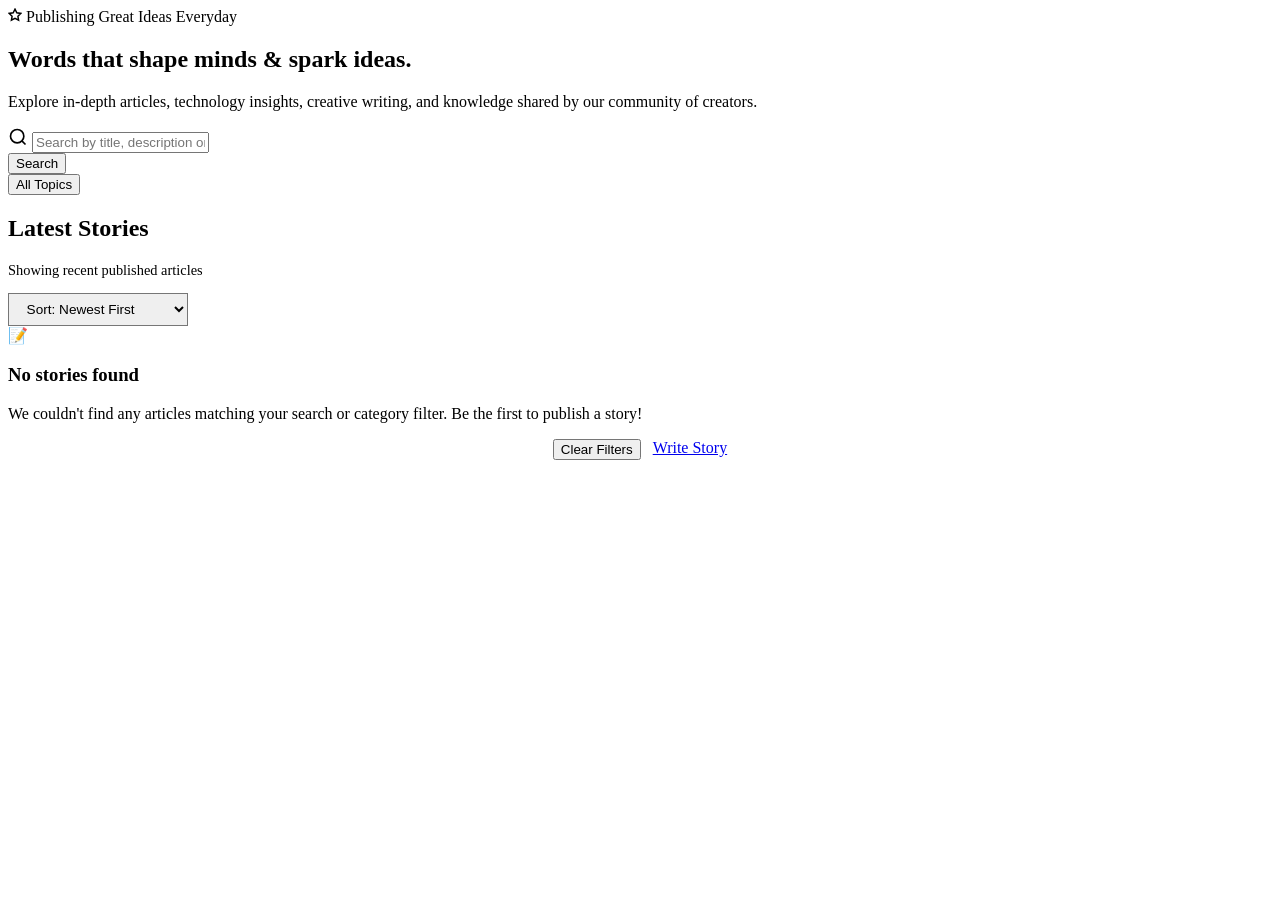
<file: src/main/resources/templates/index.html>
<!DOCTYPE html>
<html xmlns:th="http://www.thymeleaf.org" lang="en">
<head>
    <th:block th:replace="~{fragments/head :: head('Discover Stories & Insights')}"></th:block>
</head>
<body>

<!-- Navigation Bar -->
<div th:replace="~{fragments/navbar :: navbar}"></div>

<main>
    <!-- Hero Section -->
    <section class="hero-section">
        <div class="container">
            <div class="hero-tagline">
                <svg width="14" height="14" viewBox="0 0 24 24" fill="none" stroke="currentColor" stroke-width="2.5"><polygon points="12 2 15.09 8.26 22 9.27 17 14.14 18.18 21.02 12 17.77 5.82 21.02 7 14.14 2 9.27 8.91 8.26 12 2"></polygon></svg>
                Publishing Great Ideas Everyday
            </div>
            <h1 class="hero-title">Words that shape minds & spark ideas.</h1>
            <p class="hero-subtitle">
                Explore in-depth articles, technology insights, creative writing, and knowledge shared by our community of creators.
            </p>

            <!-- Search & Filter Controls -->
            <div class="search-filter-box">
                <div class="search-input-group">
                    <svg class="search-icon" width="20" height="20" viewBox="0 0 24 24" fill="none" stroke="currentColor" stroke-width="2"><circle cx="11" cy="11" r="8"></circle><line x1="21" y1="21" x2="16.65" y2="16.65"></line></svg>
                    <input type="text" id="searchInput" class="search-input" placeholder="Search by title, description or keyword..." oninput="handleSearch()">
                </div>
                <button class="btn btn-primary" onclick="handleSearch()">Search</button>
            </div>
        </div>
    </section>

    <!-- Main Content Feed -->
    <div class="container">
        <!-- Category Filter Pills -->
        <div class="category-filter-bar" id="categoryFilterBar">
            <button class="filter-pill active" data-category-id="all" onclick="filterByCategory('all', this)">All Topics</button>
            <!-- Categories loaded dynamically -->
        </div>

        <!-- Featured / Spotlight Story Section -->
        <div id="featuredStoryContainer" style="display: none;"></div>

        <!-- Articles Grid Header & Sort Filter -->
        <div class="section-header">
            <div>
                <h2 class="section-title" id="feedTitle">Latest Stories</h2>
                <p style="color: var(--text-muted); font-size: 0.9rem;" id="feedSubtitle">Showing recent published articles</p>
            </div>
            <div style="display: flex; gap: 0.5rem; align-items: center;">
                <select id="sortFilter" class="form-select" style="padding: 0.45rem 0.85rem; font-size: 0.85rem; border-radius: var(--radius-full);" onchange="applyFiltersAndSort()">
                    <option value="latest">Sort: Newest First</option>
                    <option value="rating">Sort: Highest Rated</option>
                    <option value="free">Filter: Free Only</option>
                    <option value="paid">Filter: Premium / Paid</option>
                </select>
            </div>
        </div>

        <!-- Loading Indicator -->
        <div id="loadingIndicator" style="text-align: center; padding: 4rem 0;">
            <div style="display: inline-block; width: 40px; height: 40px; border: 3px solid var(--border-color); border-top-color: var(--primary); border-radius: 50%; animation: spin 0.8s linear infinite;"></div>
            <p style="margin-top: 1rem; color: var(--text-muted); font-weight: 500;">Fetching stories...</p>
        </div>

        <!-- Articles Grid Container -->
        <div class="article-grid" id="articleGrid" style="display: none;">
            <!-- Rendered dynamically by Plain JS -->
        </div>

        <!-- Empty State Container -->
        <div id="emptyState" class="empty-state" style="display: none;">
            <div class="empty-state-icon">📝</div>
            <h3 class="empty-state-title">No stories found</h3>
            <p class="empty-state-text">We couldn't find any articles matching your search or category filter. Be the first to publish a story!</p>
            <div style="display: flex; justify-content: center; gap: 0.75rem;">
                <button class="btn btn-outline btn-sm" onclick="resetFilters()">Clear Filters</button>
                <a href="/create-article" class="btn btn-primary btn-sm">Write Story</a>
            </div>
        </div>

        <!-- Pagination -->
        <div class="pagination" id="paginationControls" style="display: none;">
            <!-- Dynamically rendered pagination -->
        </div>
    </div>
</main>

<!-- Footer Fragment -->
<div th:replace="~{fragments/footer :: footer}"></div>

<!-- Scripts Fragment -->
<th:block th:replace="~{fragments/scripts :: scripts}"></th:block>

<style>
@keyframes spin {
    to { transform: rotate(360deg); }
}
</style>

<script>
// ==========================================================================
// Home Feed Controller (Plain Vanilla JavaScript)
// ==========================================================================
let allArticles = [];
let filteredArticles = [];
let categoriesMap = {};
let currentCategory = 'all';
let searchQuery = '';
let currentPage = 1;
const pageSize = 9;

document.addEventListener('DOMContentLoaded', async () => {
    await loadCategories();
    await loadArticles();
});

// Load Categories
async function loadCategories() {
    try {
        const categories = await API.get('/api/v1/category/');
        const container = document.getElementById('categoryFilterBar');
        if (categories && Array.isArray(categories)) {
            categories.forEach(cat => {
                categoriesMap[cat.id] = cat.name;
                const btn = document.createElement('button');
                btn.className = 'filter-pill';
                btn.setAttribute('data-category-id', cat.id);
                btn.textContent = cat.name;
                btn.onclick = () => filterByCategory(cat.id, btn);
                container.appendChild(btn);
            });
        }
    } catch (err) {
        console.warn('Could not fetch categories:', err);
    }
}

// Load Articles
async function loadArticles() {
    const loading = document.getElementById('loadingIndicator');
    const grid = document.getElementById('articleGrid');
    loading.style.display = 'block';
    grid.style.display = 'none';

    try {
        // Fetch all articles
        const data = await API.get('/api/v1/article/get');
        allArticles = Array.isArray(data) ? data : [];
        applyFiltersAndSort();
    } catch (err) {
        console.error('Error fetching articles:', err);
        grid.style.display = 'none';
        document.getElementById('emptyState').style.display = 'block';
    } finally {
        loading.style.display = 'none';
    }
}

// Filter by Category
function filterByCategory(categoryId, element) {
    currentCategory = categoryId;
    document.querySelectorAll('.filter-pill').forEach(el => el.classList.remove('active'));
    if (element) element.classList.add('active');

    const feedTitle = document.getElementById('feedTitle');
    if (categoryId === 'all') {
        feedTitle.textContent = 'Latest Stories';
    } else {
        feedTitle.textContent = `${categoriesMap[categoryId] || 'Category'} Stories`;
    }

    currentPage = 1;
    applyFiltersAndSort();
}

// Search Filter
function handleSearch() {
    searchQuery = document.getElementById('searchInput').value.trim().toLowerCase();
    currentPage = 1;
    applyFiltersAndSort();
}

// Reset Filters
function resetFilters() {
    document.getElementById('searchInput').value = '';
    searchQuery = '';
    currentCategory = 'all';
    document.getElementById('sortFilter').value = 'latest';
    document.querySelectorAll('.filter-pill').forEach((el, idx) => {
        el.classList.toggle('active', idx === 0);
    });
    document.getElementById('feedTitle').textContent = 'Latest Stories';
    currentPage = 1;
    applyFiltersAndSort();
}

// Apply Filters, Search & Sort
function applyFiltersAndSort() {
    const sortVal = document.getElementById('sortFilter').value;

    filteredArticles = allArticles.filter(art => {
        // Status filter: show PUBLISHED or items without status
        if (art.status && art.status !== 'PUBLISHED') return false;

        // Category filter
        if (currentCategory !== 'all') {
            if (art.category && art.category.id != currentCategory && art.categoryId != currentCategory) {
                return false;
            }
        }

        // Search query filter
        if (searchQuery) {
            const titleMatch = (art.title || '').toLowerCase().includes(searchQuery);
            const descMatch = (art.shortDesc || '').toLowerCase().includes(searchQuery);
            const contentMatch = (art.content || '').toLowerCase().includes(searchQuery);
            if (!titleMatch && !descMatch && !contentMatch) return false;
        }

        // Free/Paid filter
        if (sortVal === 'free' && art.paid) return false;
        if (sortVal === 'paid' && !art.paid) return false;

        return true;
    });

    // Sorting
    if (sortVal === 'rating') {
        filteredArticles.sort((a, b) => (b.rating || 0) - (a.rating || 0));
    } else if (sortVal === 'latest') {
        filteredArticles.sort((a, b) => (b.id || 0) - (a.id || 0));
    }

    renderFeaturedStory();
    renderArticlesGrid();
    renderPagination();
}

// Render Featured Story (First story if on page 1 and no search query)
function renderFeaturedStory() {
    const container = document.getElementById('featuredStoryContainer');
    if (!container) return;

    if (currentPage === 1 && !searchQuery && currentCategory === 'all' && filteredArticles.length > 0) {
        const featured = filteredArticles[0];
        const categoryName = (featured.category && featured.category.name) || categoriesMap[featured.categoryId] || 'Article';
        const coverImg = (featured.articleImage && featured.articleImage.length > 0 && featured.articleImage[0].url)
            ? `<img src="${featured.articleImage[0].url}" alt="${UI.escapeHtml(featured.title)}">`
            : UI.getDefaultCover(categoryName, featured.title);

        container.innerHTML = `
            <div class="featured-card">
                <div class="featured-media">
                    ${coverImg}
                </div>
                <div class="featured-content">
                    <div style="display: flex; gap: 0.5rem; align-items: center;">
                        <span class="badge badge-primary">${UI.escapeHtml(categoryName)}</span>
                        ${featured.paid ? `<span class="badge badge-paid">★ Premium $${featured.price ? featured.price.toFixed(2) : '0.00'}</span>` : `<span class="badge badge-free">Free Access</span>`}
                    </div>
                    <h2 class="featured-title">
                        <a href="/article/${featured.id}">${UI.escapeHtml(featured.title || 'Untitled Story')}</a>
                    </h2>
                    <p class="featured-excerpt">${UI.escapeHtml(featured.shortDesc || (featured.content ? featured.content.substring(0, 160) + '...' : ''))}</p>
                    <div style="display: flex; align-items: center; justify-content: space-between; margin-top: auto;">
                        <div style="display: flex; align-items: center; gap: 0.75rem;">
                            <div class="avatar-circle" style="width: 38px; height: 38px;">✍</div>
                            <div>
                                <div style="font-weight: 700; font-size: 0.9rem;">InkFlow Creator</div>
                                <div style="font-size: 0.75rem; color: var(--text-muted);">${UI.calculateReadTime(featured.content)}</div>
                            </div>
                        </div>
                        <a href="/article/${featured.id}" class="btn btn-primary btn-sm">Read Story &rarr;</a>
                    </div>
                </div>
            </div>
        `;
        container.style.display = 'block';
    } else {
        container.style.display = 'none';
    }
}

// Render Articles Grid
function renderArticlesGrid() {
    const grid = document.getElementById('articleGrid');
    const emptyState = document.getElementById('emptyState');

    // If featured story is rendered on page 1, skip first story from grid
    let displayList = [...filteredArticles];
    if (currentPage === 1 && !searchQuery && currentCategory === 'all' && displayList.length > 0) {
        displayList = displayList.slice(1);
    }

    // Pagination slice
    const startIndex = (currentPage - 1) * pageSize;
    const paginatedList = displayList.slice(startIndex, startIndex + pageSize);

    if (paginatedList.length === 0 && displayList.length === 0 && (!filteredArticles.length || (currentPage === 1 && filteredArticles.length <= 1 && currentCategory !== 'all'))) {
        grid.style.display = 'none';
        emptyState.style.display = 'block';
        return;
    }

    emptyState.style.display = 'none';
    grid.style.display = 'grid';

    grid.innerHTML = paginatedList.map(art => {
        const categoryName = (art.category && art.category.name) || categoriesMap[art.categoryId] || 'Story';
        const coverImg = (art.articleImage && art.articleImage.length > 0 && art.articleImage[0].url)
            ? `<img src="${art.articleImage[0].url}" alt="${UI.escapeHtml(art.title)}" onerror="this.parentElement.innerHTML = UI.getDefaultCover('${categoryName}', '${UI.escapeHtml(art.title)}');">`
            : UI.getDefaultCover(categoryName, art.title);

        const priceBadge = art.paid
            ? `<span class="badge badge-paid card-price-tag">$${art.price ? art.price.toFixed(2) : '0.00'}</span>`
            : `<span class="badge badge-free card-price-tag">FREE</span>`;

        return `
            <article class="article-card">
                <div class="card-media">
                    <div class="card-badges">
                        <span class="badge badge-primary">${UI.escapeHtml(categoryName)}</span>
                    </div>
                    ${priceBadge}
                    ${coverImg}
                </div>
                <div class="card-body">
                    <div class="card-meta">
                        <span>${UI.calculateReadTime(art.content)}</span>
                        <span>•</span>
                        <span>${UI.renderRatingStars(art.rating)}</span>
                    </div>
                    <h3 class="card-title">
                        <a href="/article/${art.id}">${UI.escapeHtml(art.title || 'Untitled Article')}</a>
                    </h3>
                    <p class="card-excerpt">
                        ${UI.escapeHtml(art.shortDesc || (art.content ? art.content.substring(0, 120) + '...' : 'No preview available.'))}
                    </p>
                    <div class="card-footer">
                        <div class="card-author">
                            <div class="avatar-circle" style="width: 26px; height: 26px; font-size: 0.75rem;">✍</div>
                            <span>Author #${art.userId || '1'}</span>
                        </div>
                        <a href="/article/${art.id}" class="btn btn-outline btn-sm" style="padding: 0.3rem 0.65rem;">Read &rarr;</a>
                    </div>
                </div>
            </article>
        `;
    }).join('');
}

// Render Pagination
function renderPagination() {
    const container = document.getElementById('paginationControls');
    let totalItems = filteredArticles.length;
    if (currentPage === 1 && !searchQuery && currentCategory === 'all' && totalItems > 0) {
        totalItems -= 1;
    }

    const totalPages = Math.ceil(totalItems / pageSize);
    if (totalPages <= 1) {
        container.style.display = 'none';
        return;
    }

    container.style.display = 'flex';
    let html = `
        <button class="page-btn" onclick="changePage(${currentPage - 1})" ${currentPage === 1 ? 'disabled' : ''}>&larr; Prev</button>
    `;

    for (let i = 1; i <= totalPages; i++) {
        html += `<button class="page-btn ${i === currentPage ? 'active' : ''}" onclick="changePage(${i})">${i}</button>`;
    }

    html += `
        <button class="page-btn" onclick="changePage(${currentPage + 1})" ${currentPage === totalPages ? 'disabled' : ''}>Next &rarr;</button>
    `;

    container.innerHTML = html;
}

function changePage(page) {
    currentPage = page;
    renderArticlesGrid();
    renderPagination();
    window.scrollTo({ top: 400, behavior: 'smooth' });
}
</script>

</body>
</html>
</file>
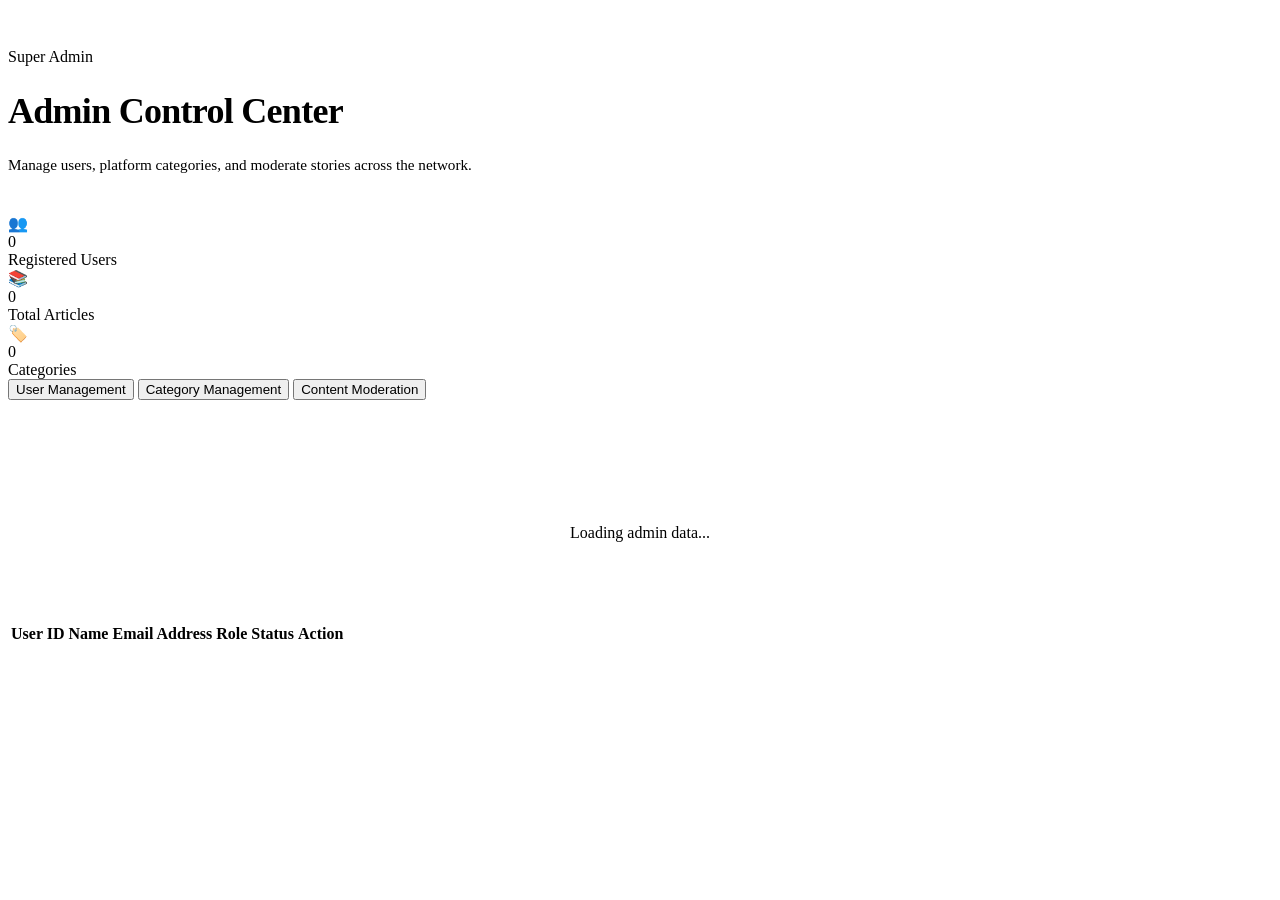
<file: src/main/resources/templates/admin.html>
<!DOCTYPE html>
<html xmlns:th="http://www.thymeleaf.org" lang="en">
<head>
    <th:block th:replace="~{fragments/head :: head('Admin Control Panel')}"></th:block>
</head>
<body>

<!-- Navigation Bar -->
<div th:replace="~{fragments/navbar :: navbar}"></div>

<main>
    <div class="container" style="margin-top: 3rem;">
        <!-- Header -->
        <div style="margin-bottom: 2.5rem;">
            <div style="display: flex; align-items: center; gap: 0.5rem; margin-bottom: 0.5rem;">
                <span class="badge badge-paid">Super Admin</span>
            </div>
            <h1 style="font-size: 2.25rem; font-weight: 800; letter-spacing: -0.02em;">Admin Control Center</h1>
            <p style="color: var(--text-muted); font-size: 0.95rem;">Manage users, platform categories, and moderate stories across the network.</p>
        </div>

        <!-- Metric Cards -->
        <div class="stats-grid">
            <div class="stat-card">
                <div class="stat-icon indigo">👥</div>
                <div>
                    <div class="stat-value" id="adminUsersCount">0</div>
                    <div class="stat-label">Registered Users</div>
                </div>
            </div>
            <div class="stat-card">
                <div class="stat-icon emerald">📚</div>
                <div>
                    <div class="stat-value" id="adminArticlesCount">0</div>
                    <div class="stat-label">Total Articles</div>
                </div>
            </div>
            <div class="stat-card">
                <div class="stat-icon amber">🏷️</div>
                <div>
                    <div class="stat-value" id="adminCategoriesCount">0</div>
                    <div class="stat-label">Categories</div>
                </div>
            </div>
        </div>

        <!-- Tabs -->
        <div class="tabs-nav">
            <button class="tab-btn active" onclick="switchAdminTab('users', this)">User Management</button>
            <button class="tab-btn" onclick="switchAdminTab('categories', this)">Category Management</button>
            <button class="tab-btn" onclick="switchAdminTab('articles', this)">Content Moderation</button>
        </div>

        <!-- Loading -->
        <div id="adminLoading" style="text-align: center; padding: 4rem 0;">
            <div style="display: inline-block; width: 40px; height: 40px; border: 3px solid var(--border-color); border-top-color: var(--primary); border-radius: 50%; animation: spin 0.8s linear infinite;"></div>
            <p style="margin-top: 1rem; color: var(--text-muted); font-weight: 500;">Loading admin data...</p>
        </div>

        <!-- 1. USERS TAB -->
        <div id="tabUsers" class="admin-tab-content">
            <div class="table-responsive">
                <table class="data-table">
                    <thead>
                        <tr>
                            <th>User ID</th>
                            <th>Name</th>
                            <th>Email Address</th>
                            <th>Role</th>
                            <th>Status</th>
                            <th style="text-align: right;">Action</th>
                        </tr>
                    </thead>
                    <tbody id="usersTableBody"></tbody>
                </table>
            </div>
        </div>

        <!-- 2. CATEGORIES TAB -->
        <div id="tabCategories" class="admin-tab-content" style="display: none;">
            <div style="display: flex; justify-content: space-between; align-items: center; margin-bottom: 1.5rem; background: var(--bg-card); border: 1px solid var(--border-color); padding: 1.25rem; border-radius: var(--radius-md);">
                <div style="display: flex; gap: 0.75rem; flex: 1; max-width: 500px;">
                    <input type="text" id="adminNewCatInput" class="form-input" placeholder="New category name (e.g. Cybersecurity)...">
                    <button class="btn btn-primary btn-sm" onclick="adminCreateCategory()">Create</button>
                </div>
            </div>

            <div class="table-responsive">
                <table class="data-table">
                    <thead>
                        <tr>
                            <th>Category ID</th>
                            <th>Category Name</th>
                            <th style="text-align: right;">Actions</th>
                        </tr>
                    </thead>
                    <tbody id="categoriesTableBody"></tbody>
                </table>
            </div>
        </div>

        <!-- 3. ARTICLES MODERATION TAB -->
        <div id="tabArticles" class="admin-tab-content" style="display: none;">
            <div class="table-responsive">
                <table class="data-table">
                    <thead>
                        <tr>
                            <th>ID</th>
                            <th>Title & Excerpt</th>
                            <th>Author ID</th>
                            <th>Status</th>
                            <th>Access</th>
                            <th style="text-align: right;">Actions</th>
                        </tr>
                    </thead>
                    <tbody id="articlesTableBody"></tbody>
                </table>
            </div>
        </div>
    </div>
</main>

<!-- Footer Fragment -->
<div th:replace="~{fragments/footer :: footer}"></div>

<!-- Scripts Fragment -->
<th:block th:replace="~{fragments/scripts :: scripts}"></th:block>

<style>
@keyframes spin {
    to { transform: rotate(360deg); }
}
</style>

<script>
// ==========================================================================
// Admin Panel Controller (Plain Vanilla JavaScript)
// ==========================================================================
let adminUsers = [];
let adminCats = [];
let adminStories = [];

document.addEventListener('DOMContentLoaded', async () => {
    if (!Auth.requireAdmin()) return;
    await loadAllAdminData();
});

async function loadAllAdminData() {
    const loading = document.getElementById('adminLoading');
    try {
        const [users, cats, stories] = await Promise.all([
            API.get('/api/v1/auth/users').catch(() => []),
            API.get('/api/v1/category/').catch(() => []),
            API.get('/api/v1/article/get').catch(() => [])
        ]);

        adminUsers = Array.isArray(users) ? users : [];
        adminCats = Array.isArray(cats) ? cats : [];
        adminStories = Array.isArray(stories) ? stories : [];

        document.getElementById('adminUsersCount').textContent = adminUsers.length;
        document.getElementById('adminCategoriesCount').textContent = adminCats.length;
        document.getElementById('adminArticlesCount').textContent = adminStories.length;

        renderUsersTable();
        renderCategoriesTable();
        renderArticlesTable();
    } catch (err) {
        console.error('Error loading admin panel:', err);
        UI.showToast('Failed to load admin metrics: ' + err.message, 'error');
    } finally {
        loading.style.display = 'none';
    }
}

function switchAdminTab(tab, element) {
    document.querySelectorAll('.tab-btn').forEach(b => b.classList.remove('active'));
    if (element) element.classList.add('active');

    document.getElementById('tabUsers').style.display = tab === 'users' ? 'block' : 'none';
    document.getElementById('tabCategories').style.display = tab === 'categories' ? 'block' : 'none';
    document.getElementById('tabArticles').style.display = tab === 'articles' ? 'block' : 'none';
}

function renderUsersTable() {
    const tbody = document.getElementById('usersTableBody');
    if (!adminUsers.length) {
        tbody.innerHTML = `<tr><td colspan="6" style="text-align:center; padding: 2rem;">No users found.</td></tr>`;
        return;
    }

    tbody.innerHTML = adminUsers.map(u => {
        const isAdmin = u.role === 'ROLE_ADMIN' || u.role === 'ADMIN';
        return `
            <tr>
                <td><strong>#${u.id}</strong></td>
                <td>
                    <div style="font-weight: 600;">${UI.escapeHtml(u.name || 'User')}</div>
                </td>
                <td>${UI.escapeHtml(u.email || '-')}</td>
                <td>
                    <span class="badge ${isAdmin ? 'badge-primary' : 'badge-outline'}">
                        ${isAdmin ? 'ADMINISTRATOR' : 'AUTHOR / GUEST'}
                    </span>
                </td>
                <td>
                    <span class="badge badge-success">Active</span>
                </td>
                <td style="text-align: right;">
                    ${!isAdmin ? `
                        <button onclick="handlePromoteAdmin(${u.id}, '${UI.escapeHtml(u.name)}')" class="btn btn-outline btn-sm">
                            Make Admin
                        </button>
                    ` : '<span style="font-size:0.8rem; color:var(--text-muted);">Current Admin</span>'}
                </td>
            </tr>
        `;
    }).join('');
}

function renderCategoriesTable() {
    const tbody = document.getElementById('categoriesTableBody');
    if (!adminCats.length) {
        tbody.innerHTML = `<tr><td colspan="3" style="text-align:center; padding: 2rem;">No categories found.</td></tr>`;
        return;
    }

    tbody.innerHTML = adminCats.map(c => `
        <tr>
            <td><strong>#${c.id}</strong></td>
            <td><strong style="color:var(--primary);">${UI.escapeHtml(c.name)}</strong></td>
            <td style="text-align: right;">
                <button onclick="handleDeleteCat(${c.id}, '${UI.escapeHtml(c.name)}')" class="btn btn-danger-outline btn-sm">
                    Delete
                </button>
            </td>
        </tr>
    `).join('');
}

function renderArticlesTable() {
    const tbody = document.getElementById('articlesTableBody');
    if (!adminStories.length) {
        tbody.innerHTML = `<tr><td colspan="6" style="text-align:center; padding: 2rem;">No stories found.</td></tr>`;
        return;
    }

    tbody.innerHTML = adminStories.map(a => `
        <tr>
            <td><strong>#${a.id}</strong></td>
            <td>
                <a href="/article/${a.id}" target="_blank" style="font-weight: 600; color: var(--text-main);">
                    ${UI.escapeHtml(a.title || 'Untitled')}
                </a>
                <div style="font-size: 0.785rem; color: var(--text-muted);">${UI.escapeHtml(a.shortDesc || '')}</div>
            </td>
            <td>User #${a.userId || '1'}</td>
            <td><span class="badge ${a.status === 'PUBLISHED' ? 'badge-success' : 'badge-warning'}">${a.status || 'PUBLISHED'}</span></td>
            <td>${a.paid ? `<span class="badge badge-paid">$${a.price ? a.price.toFixed(2) : '0.00'}</span>` : `<span class="badge badge-free">FREE</span>`}</td>
            <td style="text-align: right;">
                <div style="display: inline-flex; gap: 0.35rem;">
                    <a href="/edit-article/${a.id}" class="btn btn-secondary btn-sm">Edit</a>
                    <button onclick="handleAdminDeleteArticle(${a.id}, '${UI.escapeHtml(a.title)}')" class="btn btn-danger-outline btn-sm">Delete</button>
                </div>
            </td>
        </tr>
    `).join('');
}

function handlePromoteAdmin(userId, name) {
    UI.confirm('Promote to Admin', `Are you sure you want to promote "${name}" (ID #${userId}) to Administrator?`, async () => {
        try {
            await API.post(`/api/v1/auth/admin/${userId}`, {});
            UI.showToast(`User "${name}" promoted to Admin!`, 'success');
            await loadAllAdminData();
        } catch (err) {
            UI.showToast('Failed to promote user: ' + err.message, 'error');
        }
    });
}

async function adminCreateCategory() {
    const input = document.getElementById('adminNewCatInput');
    const name = input.value.trim();
    if (!name) {
        UI.showToast('Please enter category name', 'warning');
        return;
    }
    try {
        const cat = await API.post('/api/v1/category/', { name });
        UI.showToast(`Category "${cat.name}" created!`, 'success');
        input.value = '';
        await loadAllAdminData();
    } catch (err) {
        UI.showToast('Error creating category: ' + err.message, 'error');
    }
}

function handleDeleteCat(id, name) {
    UI.confirm('Delete Category', `Are you sure you want to delete category "${name}"?`, async () => {
        try {
            await API.delete(`/api/v1/category/${id}`);
            UI.showToast('Category deleted.', 'success');
            await loadAllAdminData();
        } catch (err) {
            UI.showToast('Error deleting category: ' + err.message, 'error');
        }
    });
}

function handleAdminDeleteArticle(id, title) {
    UI.confirm('Moderate & Delete Story', `Are you sure you want to permanently delete story #${id} "${title}"?`, async () => {
        try {
            await API.delete(`/api/v1/article/${id}`);
            UI.showToast('Story removed.', 'success');
            await loadAllAdminData();
        } catch (err) {
            UI.showToast('Error deleting story: ' + err.message, 'error');
        }
    });
}
</script>

</body>
</html>
</file>
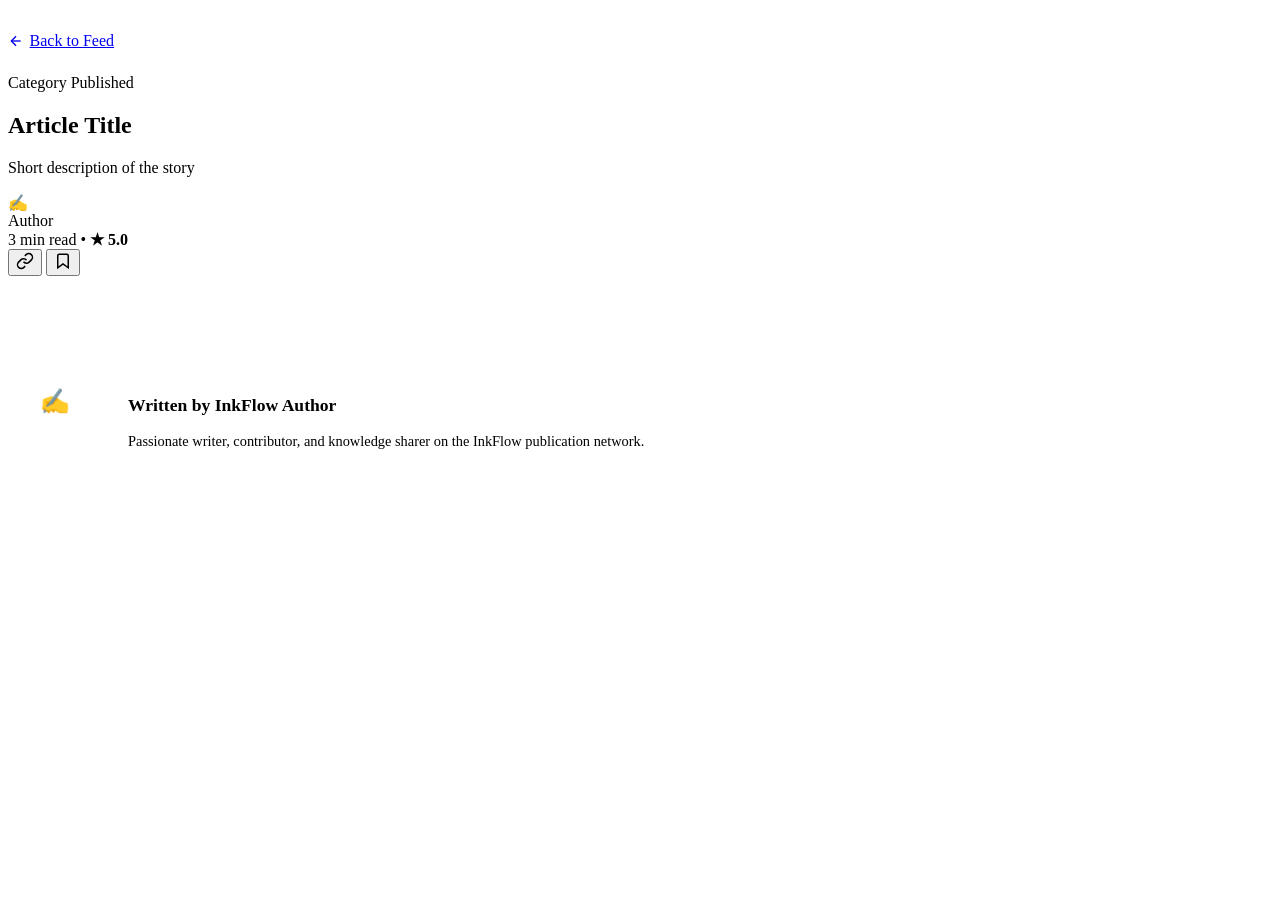
<file: src/main/resources/templates/article-detail.html>
<!DOCTYPE html>
<html xmlns:th="http://www.thymeleaf.org" lang="en">
<head>
    <th:block th:replace="~{fragments/head :: head('Article Details')}"></th:block>
</head>
<body>

<!-- Navigation Bar -->
<div th:replace="~{fragments/navbar :: navbar}"></div>

<main>
    <div class="container container-sm" style="margin-top: 2rem;">
        <!-- Back Link & Breadcrumbs -->
        <div style="margin-bottom: 1.5rem; display: flex; align-items: center; justify-content: space-between;">
            <a href="/" class="btn btn-outline btn-sm" style="display: inline-flex; align-items: center; gap: 0.35rem;">
                <svg width="16" height="16" viewBox="0 0 24 24" fill="none" stroke="currentColor" stroke-width="2"><line x1="19" y1="12" x2="5" y2="12"></line><polyline points="12 19 5 12 12 5"></polyline></svg>
                Back to Feed
            </a>
            <div id="ownerActionButtons" style="display: none; gap: 0.5rem;">
                <a id="editArticleBtn" href="#" class="btn btn-secondary btn-sm">
                    <svg width="14" height="14" viewBox="0 0 24 24" fill="none" stroke="currentColor" stroke-width="2"><path d="M11 4H4a2 2 0 0 0-2 2v14a2 2 0 0 0 2 2h14a2 2 0 0 0 2-2v-7"></path><path d="M18.5 2.5a2.121 2.121 0 0 1 3 3L12 15l-4 1 1-4 9.5-9.5z"></path></svg>
                    Edit
                </a>
                <button onclick="handleDeleteArticle()" class="btn btn-danger-outline btn-sm">
                    <svg width="14" height="14" viewBox="0 0 24 24" fill="none" stroke="currentColor" stroke-width="2"><polyline points="3 6 5 6 21 6"></polyline><path d="M19 6v14a2 2 0 0 1-2 2H7a2 2 0 0 1-2-2V6m3 0V4a2 2 0 0 1 2-2h4a2 2 0 0 1 2 2v2"></path></svg>
                    Delete
                </button>
            </div>
        </div>

        <!-- Loading State -->
        <div id="articleLoading" style="text-align: center; padding: 5rem 0;">
            <div style="display: inline-block; width: 44px; height: 44px; border: 3px solid var(--border-color); border-top-color: var(--primary); border-radius: 50%; animation: spin 0.8s linear infinite;"></div>
            <p style="margin-top: 1rem; color: var(--text-muted); font-weight: 500;">Loading article...</p>
        </div>

        <!-- Article Container -->
        <article id="articleContainer" style="display: none;">
            <header class="article-detail-header">
                <div class="article-header-meta">
                    <span id="articleCategoryBadge" class="badge badge-primary">Category</span>
                    <span id="articleStatusBadge" class="badge badge-outline">Published</span>
                    <span id="articlePaidBadge" class="badge badge-paid" style="display: none;">Premium</span>
                </div>

                <h1 id="articleTitle" class="article-main-title">Article Title</h1>
                <p id="articleShortDesc" class="article-sub-desc">Short description of the story</p>

                <!-- Author & Stats Bar -->
                <div class="article-author-bar">
                    <div class="article-author-info">
                        <div class="author-avatar-large" id="authorAvatar">✍</div>
                        <div>
                            <div class="author-name-title" id="authorName">Author</div>
                            <div class="article-date-read">
                                <span id="articleReadTime">3 min read</span> •
                                <span id="articleRating" style="color: var(--warning); font-weight: 700;">★ 5.0</span>
                            </div>
                        </div>
                    </div>

                    <!-- Quick Share & Bookmark Actions -->
                    <div class="article-actions">
                        <button class="btn btn-outline btn-icon-only" onclick="copyArticleLink()" title="Copy Link">
                            <svg width="18" height="18" viewBox="0 0 24 24" fill="none" stroke="currentColor" stroke-width="2"><path d="M10 13a5 5 0 0 0 7.54.54l3-3a5 5 0 0 0-7.07-7.07l-1.72 1.71"></path><path d="M14 11a5 5 0 0 0-7.54-.54l-3 3a5 5 0 0 0 7.07 7.07l1.71-1.71"></path></svg>
                        </button>
                        <button class="btn btn-outline btn-icon-only" onclick="toggleBookmark(this)" title="Bookmark Story">
                            <svg width="18" height="18" viewBox="0 0 24 24" fill="none" stroke="currentColor" stroke-width="2"><path d="M19 21l-7-5-7 5V5a2 2 0 0 1 2-2h10a2 2 0 0 1 2 2z"></path></svg>
                        </button>
                    </div>
                </div>
            </header>

            <!-- Main Cover Media -->
            <div id="articleCoverMedia" class="article-cover-wrapper"></div>

            <!-- Multi Image Gallery (if any) -->
            <div id="articleGallery" class="article-image-gallery" style="display: none;"></div>

            <!-- Body Content -->
            <div id="articleBody" class="article-content"></div>

            <!-- Premium Lock Box (if article is paid) -->
            <div id="premiumBanner" class="premium-locked-box" style="display: none;">
                <div style="font-size: 2rem; margin-bottom: 0.5rem;">👑</div>
                <h3 style="font-size: 1.35rem; font-weight: 700; margin-bottom: 0.5rem;">Premium Content</h3>
                <p style="color: var(--text-muted); max-width: 440px; margin: 0 auto 1.25rem;">
                    This article is part of our creator exclusive collection priced at <strong id="premiumPriceTag" style="color: var(--primary);">$0.00</strong>.
                </p>
                <button class="btn btn-primary" onclick="UI.showToast('Payment system demo: Access Granted!', 'success')">Support Author & Unlock Story</button>
            </div>

            <!-- Author Bio Section -->
            <div style="margin-top: 4rem; padding: 2rem; background: var(--bg-card); border: 1px solid var(--border-color); border-radius: var(--radius-lg); display: flex; gap: 1.5rem; align-items: center;">
                <div class="author-avatar-large" style="width: 64px; height: 64px; font-size: 1.5rem;">✍</div>
                <div>
                    <h4 style="font-size: 1.1rem; font-weight: 700; margin-bottom: 0.35rem;" id="bioAuthorName">Written by InkFlow Author</h4>
                    <p style="color: var(--text-muted); font-size: 0.9rem; line-height: 1.5;">
                        Passionate writer, contributor, and knowledge sharer on the InkFlow publication network.
                    </p>
                </div>
            </div>
        </article>
    </div>
</main>

<!-- Footer Fragment -->
<div th:replace="~{fragments/footer :: footer}"></div>

<!-- Scripts Fragment -->
<th:block th:replace="~{fragments/scripts :: scripts}"></th:block>

<style>
@keyframes spin {
    to { transform: rotate(360deg); }
}
</style>

<script th:inline="javascript">
// ==========================================================================
// Article Detail Controller (Plain Vanilla JavaScript)
// ==========================================================================
/*<![CDATA[*/
const articleIdFromThymeleaf = /*[[${articleId}]]*/ null;
/*]]>*/

let currentArticle = null;

document.addEventListener('DOMContentLoaded', async () => {
    // Extract ID from path or Thymeleaf model
    let articleId = articleIdFromThymeleaf;
    if (!articleId) {
        const pathParts = window.location.pathname.split('/');
        articleId = pathParts[pathParts.length - 1];
    }

    if (!articleId) {
        UI.showToast('Invalid article ID', 'error');
        window.location.href = '/';
        return;
    }

    await loadArticleDetail(articleId);
});

async function loadArticleDetail(id) {
    const loading = document.getElementById('articleLoading');
    const container = document.getElementById('articleContainer');

    try {
        currentArticle = await API.get(`/api/v1/article/single/${id}`);

        if (!currentArticle) {
            throw new Error('Article not found');
        }

        renderArticle(currentArticle);
        checkOwnerPermissions(currentArticle);
    } catch (err) {
        console.error('Failed to load article:', err);
        loading.innerHTML = `
            <div class="empty-state">
                <div class="empty-state-icon">⚠️</div>
                <h3 class="empty-state-title">Article Not Found</h3>
                <p class="empty-state-text">The story you are looking for does not exist or has been removed.</p>
                <a href="/" class="btn btn-primary btn-sm">Return to Home</a>
            </div>
        `;
    } finally {
        loading.style.display = 'none';
        container.style.display = 'block';
    }
}

function renderArticle(art) {
    document.title = `${art.title || 'Story'} - InkFlow`;
    document.getElementById('articleTitle').textContent = art.title || 'Untitled Story';
    document.getElementById('articleShortDesc').textContent = art.shortDesc || '';
    
    // Category
    const categoryName = (art.category && art.category.name) || 'Technology';
    document.getElementById('articleCategoryBadge').textContent = categoryName;

    // Status
    const statusBadge = document.getElementById('articleStatusBadge');
    if (art.status) {
        statusBadge.textContent = art.status;
        statusBadge.className = `badge ${art.status === 'PUBLISHED' ? 'badge-success' : 'badge-warning'}`;
    } else {
        statusBadge.style.display = 'none';
    }

    // Paid Badge
    const paidBadge = document.getElementById('articlePaidBadge');
    const premiumBanner = document.getElementById('premiumBanner');
    if (art.paid) {
        paidBadge.style.display = 'inline-flex';
        paidBadge.textContent = `★ Premium $${art.price ? art.price.toFixed(2) : '0.00'}`;
        premiumBanner.style.display = 'block';
        document.getElementById('premiumPriceTag').textContent = `$${art.price ? art.price.toFixed(2) : '0.00'}`;
    }

    // Author
    const authorNameStr = `Author #${art.userId || '1'}`;
    document.getElementById('authorName').textContent = authorNameStr;
    document.getElementById('bioAuthorName').textContent = `Written by ${authorNameStr}`;
    document.getElementById('authorAvatar').textContent = '✍';

    // Reading time & Rating
    document.getElementById('articleReadTime').textContent = UI.calculateReadTime(art.content);
    document.getElementById('articleRating').innerHTML = UI.renderRatingStars(art.rating);

    // Cover Media & Gallery
    const coverContainer = document.getElementById('articleCoverMedia');
    const galleryContainer = document.getElementById('articleGallery');

    if (art.articleImage && art.articleImage.length > 0) {
        const primaryImg = art.articleImage[0];
        if (primaryImg.url) {
            coverContainer.innerHTML = `<img src="${primaryImg.url}" alt="${UI.escapeHtml(art.title)}">`;
        } else {
            coverContainer.innerHTML = UI.getDefaultCover(categoryName, art.title);
        }

        // Additional images in gallery
        if (art.articleImage.length > 1) {
            galleryContainer.style.display = 'grid';
            galleryContainer.innerHTML = art.articleImage.slice(1).map(img => `
                <div class="gallery-item">
                    <img src="${img.url}" alt="Story media" onclick="window.open('${img.url}', '_blank')">
                </div>
            `).join('');
        }
    } else {
        coverContainer.innerHTML = UI.getDefaultCover(categoryName, art.title);
    }

    // Body Content Formatter (handles simple markdown headings, lists, bold, code)
    document.getElementById('articleBody').innerHTML = formatStoryContent(art.content);
}

function formatStoryContent(raw) {
    if (!raw) return '<p>No content provided.</p>';
    
    // Convert line breaks and simple markdown
    let formatted = UI.escapeHtml(raw);

    // Paragraphs
    let paragraphs = formatted.split(/\n\n+/);
    return paragraphs.map(p => {
        let trimmed = p.trim();
        if (trimmed.startsWith('# ')) {
            return `<h2>${trimmed.substring(2)}</h2>`;
        } else if (trimmed.startsWith('## ')) {
            return `<h3>${trimmed.substring(3)}</h3>`;
        } else if (trimmed.startsWith('&gt; ')) {
            return `<blockquote>${trimmed.substring(5)}</blockquote>`;
        } else if (trimmed.startsWith('```') && trimmed.endsWith('```')) {
            return `<pre><code>${trimmed.slice(3, -3)}</code></pre>`;
        }
        return `<p>${trimmed.replace(/\n/g, '<br>')}</p>`;
    }).join('');
}

function checkOwnerPermissions(art) {
    const user = Auth.getUser();
    const isOwner = user && (user.id == art.userId);
    const isAdmin = Auth.isAdmin();

    if (isOwner || isAdmin) {
        const ownerBox = document.getElementById('ownerActionButtons');
        const editBtn = document.getElementById('editArticleBtn');
        ownerBox.style.display = 'flex';
        editBtn.href = `/edit-article/${art.id}`;
    }
}

function copyArticleLink() {
    navigator.clipboard.writeText(window.location.href);
    UI.showToast('Article link copied to clipboard!', 'success');
}

function toggleBookmark(btn) {
    btn.classList.toggle('active');
    if (btn.classList.contains('active')) {
        btn.style.color = 'var(--primary)';
        UI.showToast('Story saved to reading list', 'success');
    } else {
        btn.style.color = 'inherit';
        UI.showToast('Story removed from bookmarks', 'info');
    }
}

function handleDeleteArticle() {
    if (!currentArticle) return;
    UI.confirm('Delete Story', `Are you sure you want to delete "${currentArticle.title}"? This action cannot be undone.`, async () => {
        try {
            await API.delete(`/api/v1/article/${currentArticle.id}`);
            UI.showToast('Story deleted successfully.', 'success');
            setTimeout(() => {
                window.location.href = '/dashboard';
            }, 1000);
        } catch (err) {
            UI.showToast('Failed to delete story: ' + err.message, 'error');
        }
    });
}
</script>

</body>
</html>
</file>
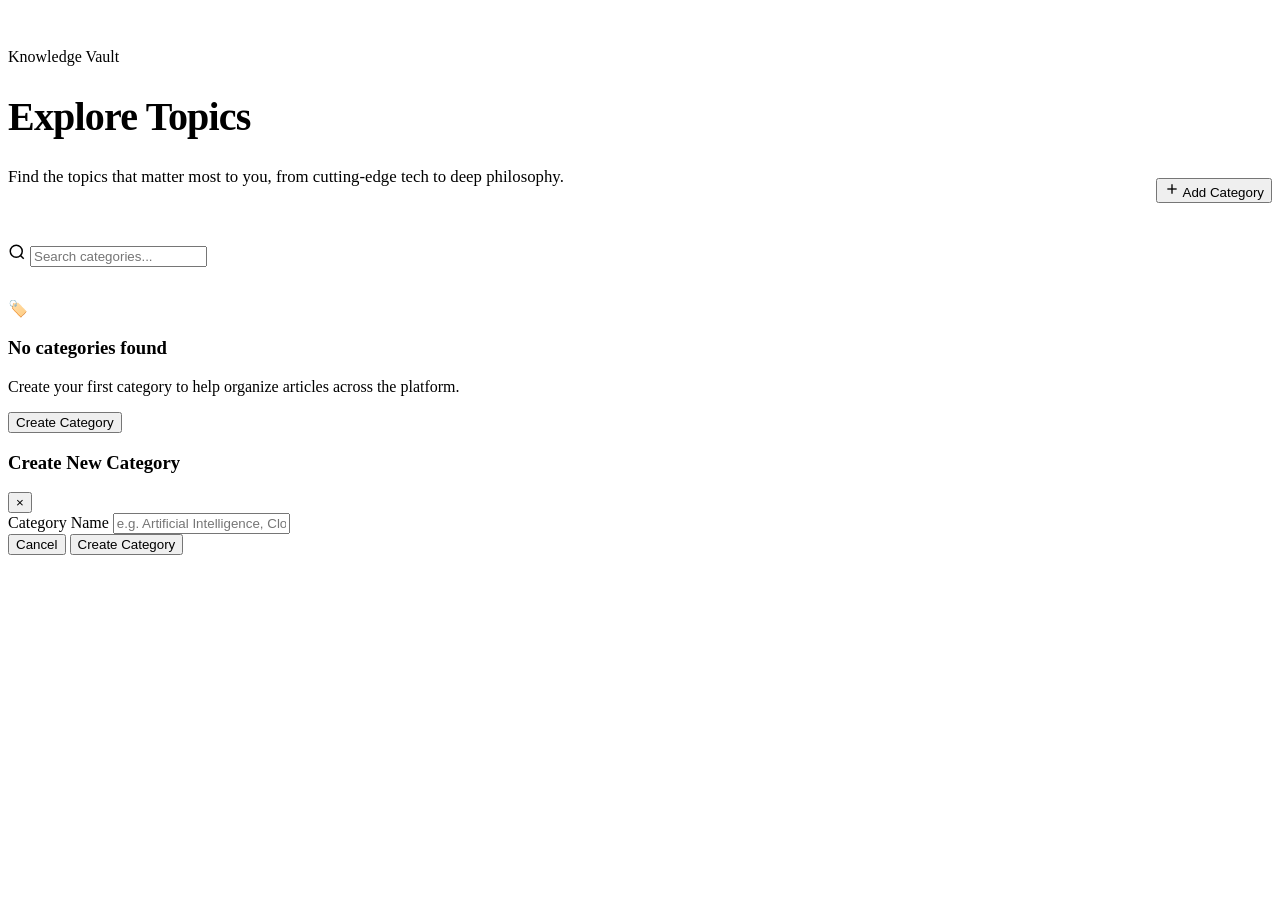
<file: src/main/resources/templates/categories.html>
<!DOCTYPE html>
<html xmlns:th="http://www.thymeleaf.org" lang="en">
<head>
    <th:block th:replace="~{fragments/head :: head('Explore Categories & Topics')}"></th:block>
</head>
<body>

<!-- Navigation Bar -->
<div th:replace="~{fragments/navbar :: navbar}"></div>

<main>
    <div class="container" style="margin-top: 3rem;">
        <!-- Header -->
        <div style="display: flex; justify-content: space-between; align-items: flex-end; margin-bottom: 2.5rem; flex-wrap: wrap; gap: 1rem;">
            <div>
                <span class="badge badge-primary" style="margin-bottom: 0.5rem;">Knowledge Vault</span>
                <h1 style="font-size: 2.5rem; font-weight: 800; letter-spacing: -0.02em;">Explore Topics</h1>
                <p style="color: var(--text-muted); font-size: 1.05rem;">Find the topics that matter most to you, from cutting-edge tech to deep philosophy.</p>
            </div>
            <div style="display: flex; gap: 0.75rem;">
                <button class="btn btn-primary btn-sm" onclick="openNewCategoryModal()">
                    <svg width="16" height="16" viewBox="0 0 24 24" fill="none" stroke="currentColor" stroke-width="2"><line x1="12" y1="5" x2="12" y2="19"></line><line x1="5" y1="12" x2="19" y2="12"></line></svg>
                    Add Category
                </button>
            </div>
        </div>

        <!-- Search Bar -->
        <div style="max-width: 450px; margin-bottom: 2rem;">
            <div class="search-input-group" style="background: var(--bg-card); border: 1px solid var(--border-color); border-radius: var(--radius-sm);">
                <svg class="search-icon" width="18" height="18" viewBox="0 0 24 24" fill="none" stroke="currentColor" stroke-width="2"><circle cx="11" cy="11" r="8"></circle><line x1="21" y1="21" x2="16.65" y2="16.65"></line></svg>
                <input type="text" id="categorySearch" class="search-input" placeholder="Search categories..." oninput="filterCategoryCards()">
            </div>
        </div>

        <!-- Loading -->
        <div id="catLoading" style="text-align: center; padding: 4rem 0;">
            <div style="display: inline-block; width: 40px; height: 40px; border: 3px solid var(--border-color); border-top-color: var(--primary); border-radius: 50%; animation: spin 0.8s linear infinite;"></div>
            <p style="margin-top: 1rem; color: var(--text-muted); font-weight: 500;">Loading categories...</p>
        </div>

        <!-- Categories Grid -->
        <div class="category-card-grid" id="categoryGrid" style="display: none;"></div>

        <!-- Empty State -->
        <div id="emptyCategories" class="empty-state" style="display: none;">
            <div class="empty-state-icon">🏷️</div>
            <h3 class="empty-state-title">No categories found</h3>
            <p class="empty-state-text">Create your first category to help organize articles across the platform.</p>
            <button class="btn btn-primary btn-sm" onclick="openNewCategoryModal()">Create Category</button>
        </div>
    </div>
</main>

<!-- Add Category Modal -->
<div id="categoryModal" class="modal-backdrop">
    <div class="modal-box">
        <div class="modal-header">
            <h3 class="modal-title">Create New Category</h3>
            <button class="modal-close-btn" onclick="closeNewCategoryModal()">&times;</button>
        </div>
        <div class="modal-body">
            <div class="form-group">
                <label class="form-label" for="categoryNameInput">Category Name</label>
                <input type="text" id="categoryNameInput" class="form-input" placeholder="e.g. Artificial Intelligence, Cloud, Lifestyle" required>
            </div>
        </div>
        <div class="modal-footer">
            <button type="button" class="btn btn-secondary btn-sm" onclick="closeNewCategoryModal()">Cancel</button>
            <button type="button" class="btn btn-primary btn-sm" onclick="submitCreateCategory()">Create Category</button>
        </div>
    </div>
</div>

<!-- Footer Fragment -->
<div th:replace="~{fragments/footer :: footer}"></div>

<!-- Scripts Fragment -->
<th:block th:replace="~{fragments/scripts :: scripts}"></th:block>

<style>
@keyframes spin {
    to { transform: rotate(360deg); }
}
</style>

<script>
// ==========================================================================
// Categories Page Controller (Plain Vanilla JavaScript)
// ==========================================================================
let allCategories = [];
let categoryCounts = {};

document.addEventListener('DOMContentLoaded', async () => {
    await fetchCategoriesAndCounts();
});

async function fetchCategoriesAndCounts() {
    const loading = document.getElementById('catLoading');
    const grid = document.getElementById('categoryGrid');

    try {
        // Fetch categories & articles concurrently
        const [cats, articles] = await Promise.all([
            API.get('/api/v1/category/'),
            API.get('/api/v1/article/get').catch(() => [])
        ]);

        allCategories = Array.isArray(cats) ? cats : [];
        
        // Count articles per category
        categoryCounts = {};
        if (Array.isArray(articles)) {
            articles.forEach(art => {
                const catId = (art.category && art.category.id) || art.categoryId;
                if (catId) {
                    categoryCounts[catId] = (categoryCounts[catId] || 0) + 1;
                }
            });
        }

        renderCategories(allCategories);
    } catch (err) {
        console.error('Error fetching categories:', err);
        document.getElementById('emptyCategories').style.display = 'block';
    } finally {
        loading.style.display = 'none';
    }
}

function renderCategories(list) {
    const grid = document.getElementById('categoryGrid');
    const emptyState = document.getElementById('emptyCategories');

    if (!list || list.length === 0) {
        grid.style.display = 'none';
        emptyState.style.display = 'block';
        return;
    }

    emptyState.style.display = 'none';
    grid.style.display = 'grid';

    const isAdmin = Auth.isAdmin();

    grid.innerHTML = list.map(cat => {
        const count = categoryCounts[cat.id] || 0;
        return `
            <div class="category-card">
                <div>
                    <div style="display: flex; justify-content: space-between; align-items: flex-start; margin-bottom: 0.75rem;">
                        <span class="badge badge-primary">Topic</span>
                        ${isAdmin ? `
                            <button onclick="handleDeleteCategory(${cat.id}, '${UI.escapeHtml(cat.name)}')" class="btn btn-danger-outline btn-sm" style="padding: 0.2rem 0.4rem; font-size: 0.7rem;" title="Delete Category">
                                &times;
                            </button>
                        ` : ''}
                    </div>
                    <h3 class="category-card-name">${UI.escapeHtml(cat.name)}</h3>
                    <p class="category-card-count">${count} ${count === 1 ? 'article published' : 'articles published'}</p>
                </div>
                <div style="margin-top: 1.5rem;">
                    <a href="/?category=${cat.id}" class="btn btn-outline btn-sm" style="width: 100%;">
                        View Stories &rarr;
                    </a>
                </div>
            </div>
        `;
    }).join('');
}

function filterCategoryCards() {
    const q = document.getElementById('categorySearch').value.trim().toLowerCase();
    const filtered = allCategories.filter(c => (c.name || '').toLowerCase().includes(q));
    renderCategories(filtered);
}

function openNewCategoryModal() {
    if (!Auth.requireAuth('/categories')) return;
    document.getElementById('categoryModal').classList.add('show');
}

function closeNewCategoryModal() {
    document.getElementById('categoryModal').classList.remove('show');
}

async function submitCreateCategory() {
    const nameInput = document.getElementById('categoryNameInput');
    const name = nameInput.value.trim();
    if (!name) {
        UI.showToast('Please enter category name', 'warning');
        return;
    }

    try {
        const newCat = await API.post('/api/v1/category/', { name });
        UI.showToast(`Category "${newCat.name}" created!`, 'success');
        closeNewCategoryModal();
        nameInput.value = '';
        await fetchCategoriesAndCounts();
    } catch (err) {
        UI.showToast('Failed to create category: ' + err.message, 'error');
    }
}

function handleDeleteCategory(id, name) {
    UI.confirm('Delete Category', `Are you sure you want to delete category "${name}"?`, async () => {
        try {
            await API.delete(`/api/v1/category/${id}`);
            UI.showToast('Category deleted successfully.', 'success');
            await fetchCategoriesAndCounts();
        } catch (err) {
            UI.showToast('Failed to delete category: ' + err.message, 'error');
        }
    });
}
</script>

</body>
</html>
</file>
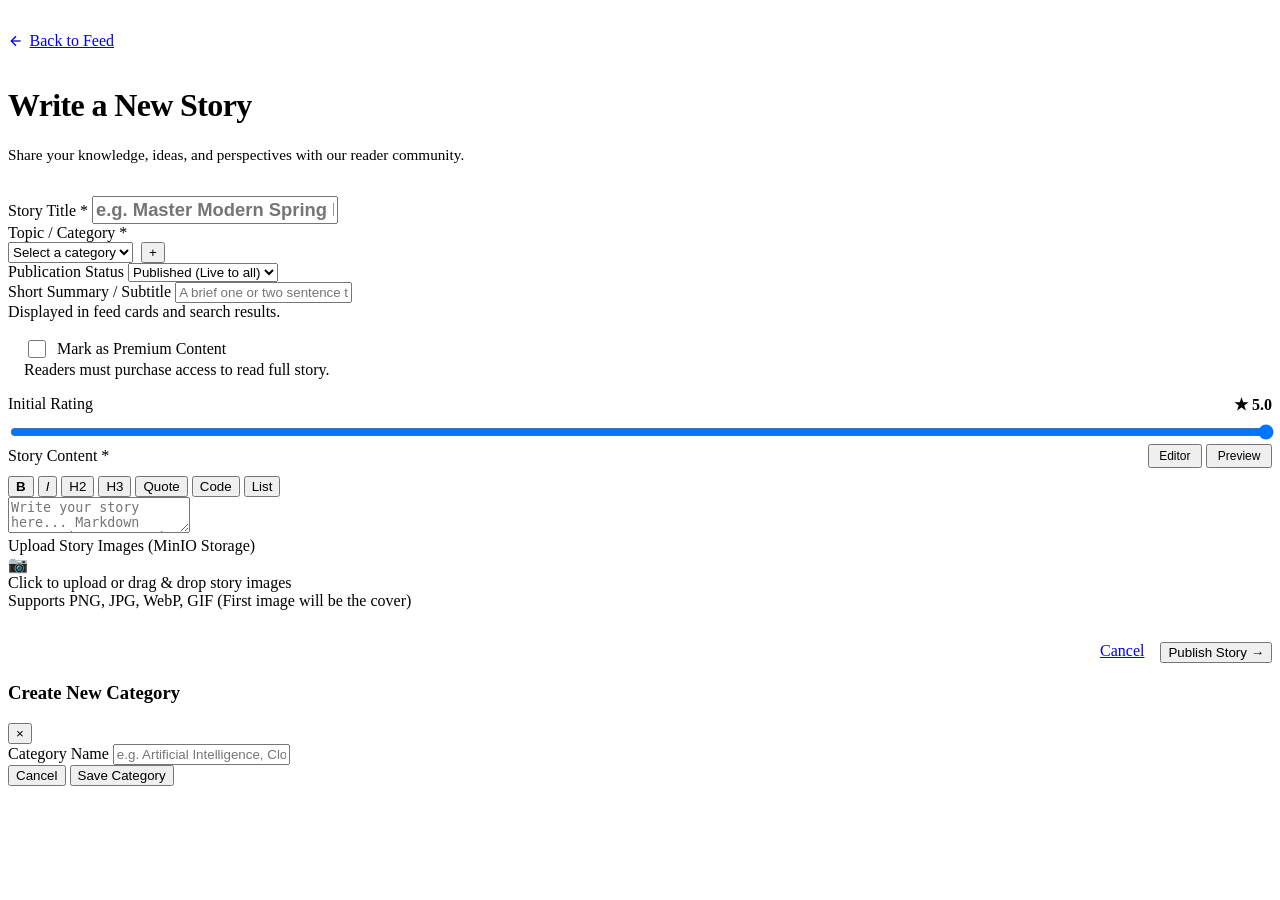
<file: src/main/resources/templates/create-article.html>
<!DOCTYPE html>
<html xmlns:th="http://www.thymeleaf.org" lang="en">
<head>
    <th:block th:replace="~{fragments/head :: head('Write a New Story')}"></th:block>
</head>
<body>

<!-- Navigation Bar -->
<div th:replace="~{fragments/navbar :: navbar}"></div>

<main>
    <div class="container container-sm" style="margin-top: 2rem;">
        <div style="margin-bottom: 2rem;">
            <a href="/" class="btn btn-outline btn-sm" style="display: inline-flex; align-items: center; gap: 0.35rem; margin-bottom: 1rem;">
                <svg width="16" height="16" viewBox="0 0 24 24" fill="none" stroke="currentColor" stroke-width="2"><line x1="19" y1="12" x2="5" y2="12"></line><polyline points="12 19 5 12 12 5"></polyline></svg>
                Back to Feed
            </a>
            <h1 style="font-size: 2rem; font-weight: 800; letter-spacing: -0.02em;">Write a New Story</h1>
            <p style="color: var(--text-muted); font-size: 0.95rem;">Share your knowledge, ideas, and perspectives with our reader community.</p>
        </div>

        <form id="createArticleForm" class="form-card" onsubmit="handleCreateArticle(event)">
            <!-- Title -->
            <div class="form-group">
                <label class="form-label" for="articleTitle">Story Title <span style="color: var(--danger);">*</span></label>
                <input type="text" id="articleTitle" class="form-input" placeholder="e.g. Master Modern Spring Boot Architecture in 2026" required style="font-size: 1.15rem; font-weight: 600;">
            </div>

            <!-- Category & Status Row -->
            <div class="form-row form-group">
                <div>
                    <label class="form-label" for="articleCategory">Topic / Category <span style="color: var(--danger);">*</span></label>
                    <div style="display: flex; gap: 0.5rem;">
                        <select id="articleCategory" class="form-select" required>
                            <option value="">Select a category</option>
                            <!-- Dynamically loaded -->
                        </select>
                        <button type="button" class="btn btn-outline btn-sm" onclick="openNewCategoryModal()" title="Add New Category">+</button>
                    </div>
                </div>
                <div>
                    <label class="form-label" for="articleStatus">Publication Status</label>
                    <select id="articleStatus" class="form-select">
                        <option value="PUBLISHED">Published (Live to all)</option>
                        <option value="DRAFT">Draft (Saved private)</option>
                    </select>
                </div>
            </div>

            <!-- Short Description -->
            <div class="form-group">
                <label class="form-label" for="articleShortDesc">Short Summary / Subtitle</label>
                <input type="text" id="articleShortDesc" class="form-input" placeholder="A brief one or two sentence teaser for feed cards...">
                <div class="form-hint">Displayed in feed cards and search results.</div>
            </div>

            <!-- Pricing & Paid Toggle Row -->
            <div class="form-row form-group" style="background: var(--bg-subtle); padding: 1rem; border-radius: var(--radius-md); border: 1px solid var(--border-color);">
                <div>
                    <label class="form-label" style="display: flex; align-items: center; gap: 0.5rem; cursor: pointer;">
                        <input type="checkbox" id="articlePaid" onchange="togglePaidSection()" style="width: 18px; height: 18px; accent-color: var(--primary);">
                        <span>Mark as Premium Content</span>
                    </label>
                    <div class="form-hint">Readers must purchase access to read full story.</div>
                </div>
                <div id="priceInputWrapper" style="display: none;">
                    <label class="form-label" for="articlePrice">Price ($ USD)</label>
                    <input type="number" id="articlePrice" class="form-input" min="0.00" step="0.50" value="4.99" placeholder="4.99">
                </div>
            </div>

            <!-- Initial Rating Slider -->
            <div class="form-group">
                <div style="display: flex; justify-content: space-between; align-items: center; margin-bottom: 0.5rem;">
                    <label class="form-label" for="articleRating" style="margin-bottom: 0;">Initial Rating</label>
                    <span id="ratingDisplay" style="font-weight: 700; color: var(--warning);">★ 5.0</span>
                </div>
                <input type="range" id="articleRating" min="1" max="5" step="0.1" value="5.0" style="width: 100%; accent-color: var(--warning);" oninput="document.getElementById('ratingDisplay').textContent = '★ ' + parseFloat(this.value).toFixed(1)">
            </div>

            <!-- Content Area with Markdown Toolbar -->
            <div class="form-group">
                <div style="display: flex; justify-content: space-between; align-items: center; margin-bottom: 0.5rem;">
                    <label class="form-label" for="articleContent" style="margin-bottom: 0;">Story Content <span style="color: var(--danger);">*</span></label>
                    <div style="display: flex; gap: 0.25rem;">
                        <button type="button" class="btn btn-outline btn-sm" id="editTabBtn" onclick="switchEditorTab('edit')" style="padding: 0.2rem 0.6rem; font-size: 0.75rem;">Editor</button>
                        <button type="button" class="btn btn-outline btn-sm" id="previewTabBtn" onclick="switchEditorTab('preview')" style="padding: 0.2rem 0.6rem; font-size: 0.75rem;">Preview</button>
                    </div>
                </div>

                <div id="editorPanel">
                    <div class="editor-toolbar">
                        <button type="button" class="toolbar-btn" onclick="insertMarkdown('**', '**')"><b>B</b></button>
                        <button type="button" class="toolbar-btn" onclick="insertMarkdown('*', '*')"><i>I</i></button>
                        <button type="button" class="toolbar-btn" onclick="insertMarkdown('## ', '')">H2</button>
                        <button type="button" class="toolbar-btn" onclick="insertMarkdown('### ', '')">H3</button>
                        <button type="button" class="toolbar-btn" onclick="insertMarkdown('> ', '')">Quote</button>
                        <button type="button" class="toolbar-btn" onclick="insertMarkdown('```\n', '\n```')">Code</button>
                        <button type="button" class="toolbar-btn" onclick="insertMarkdown('- ', '')">List</button>
                    </div>
                    <textarea id="articleContent" class="form-textarea editor-textarea" placeholder="Write your story here... Markdown syntax is supported." required></textarea>
                </div>

                <div id="previewPanel" class="article-content" style="display: none; min-height: 280px; padding: 1.5rem; background: var(--bg-card); border: 1px solid var(--border-color); border-radius: var(--radius-sm);">
                    <!-- Dynamic preview rendered here -->
                </div>
            </div>

            <!-- Image Upload Dropzone -->
            <div class="form-group">
                <label class="form-label">Upload Story Images (MinIO Storage)</label>
                <div class="dropzone" id="dropzoneBox" onclick="document.getElementById('fileInput').click()" ondragover="handleDragOver(event)" ondragleave="handleDragLeave(event)" ondrop="handleDrop(event)">
                    <input type="file" id="fileInput" multiple accept="image/*" style="display: none;" onchange="handleFileSelect(event)">
                    <div class="dropzone-icon">📷</div>
                    <div class="dropzone-title">Click to upload or drag & drop story images</div>
                    <div class="dropzone-sub">Supports PNG, JPG, WebP, GIF (First image will be the cover)</div>
                </div>
                <div class="image-preview-grid" id="previewGrid"></div>
            </div>

            <!-- Submit Buttons -->
            <div style="display: flex; justify-content: flex-end; gap: 1rem; margin-top: 2rem;">
                <a href="/dashboard" class="btn btn-secondary">Cancel</a>
                <button type="submit" id="submitBtn" class="btn btn-primary btn-lg">
                    Publish Story &rarr;
                </button>
            </div>
        </form>
    </div>
</main>

<!-- Add Category Modal -->
<div id="categoryModal" class="modal-backdrop">
    <div class="modal-box">
        <div class="modal-header">
            <h3 class="modal-title">Create New Category</h3>
            <button class="modal-close-btn" onclick="closeNewCategoryModal()">&times;</button>
        </div>
        <div class="modal-body">
            <div class="form-group">
                <label class="form-label" for="newCategoryName">Category Name</label>
                <input type="text" id="newCategoryName" class="form-input" placeholder="e.g. Artificial Intelligence, Cloud, Lifestyle">
            </div>
        </div>
        <div class="modal-footer">
            <button type="button" class="btn btn-secondary btn-sm" onclick="closeNewCategoryModal()">Cancel</button>
            <button type="button" class="btn btn-primary btn-sm" onclick="saveNewCategory()">Save Category</button>
        </div>
    </div>
</div>

<!-- Footer Fragment -->
<div th:replace="~{fragments/footer :: footer}"></div>

<!-- Scripts Fragment -->
<th:block th:replace="~{fragments/scripts :: scripts}"></th:block>

<script>
// ==========================================================================
// Create Article Controller (Plain Vanilla JavaScript)
// ==========================================================================
let selectedFiles = [];

document.addEventListener('DOMContentLoaded', async () => {
    if (!Auth.requireAuth('/create-article')) return;
    await loadCategoryDropdown();
});

async function loadCategoryDropdown() {
    try {
        const categories = await API.get('/api/v1/category/');
        const select = document.getElementById('articleCategory');
        select.innerHTML = '<option value="">Select a category</option>';
        if (categories && Array.isArray(categories)) {
            categories.forEach(cat => {
                const opt = document.createElement('option');
                opt.value = cat.id;
                opt.textContent = cat.name;
                select.appendChild(opt);
            });
        }
    } catch (err) {
        console.warn('Could not load categories:', err);
    }
}

function togglePaidSection() {
    const isPaid = document.getElementById('articlePaid').checked;
    document.getElementById('priceInputWrapper').style.display = isPaid ? 'block' : 'none';
}

function switchEditorTab(tab) {
    const editor = document.getElementById('editorPanel');
    const preview = document.getElementById('previewPanel');
    const editBtn = document.getElementById('editTabBtn');
    const prevBtn = document.getElementById('previewTabBtn');

    if (tab === 'preview') {
        editor.style.display = 'none';
        preview.style.display = 'block';
        editBtn.className = 'btn btn-outline btn-sm';
        prevBtn.className = 'btn btn-primary btn-sm';

        const raw = document.getElementById('articleContent').value;
        preview.innerHTML = formatPreview(raw);
    } else {
        editor.style.display = 'block';
        preview.style.display = 'none';
        editBtn.className = 'btn btn-primary btn-sm';
        prevBtn.className = 'btn btn-outline btn-sm';
    }
}

function formatPreview(raw) {
    if (!raw) return '<p style="color:var(--text-muted);">No content to preview.</p>';
    let formatted = UI.escapeHtml(raw);
    return formatted.split(/\n\n+/).map(p => {
        let t = p.trim();
        if (t.startsWith('# ')) return `<h2>${t.substring(2)}</h2>`;
        if (t.startsWith('## ')) return `<h3>${t.substring(3)}</h3>`;
        if (t.startsWith('&gt; ')) return `<blockquote>${t.substring(5)}</blockquote>`;
        return `<p>${t.replace(/\n/g, '<br>')}</p>`;
    }).join('');
}

function insertMarkdown(start, end) {
    const textarea = document.getElementById('articleContent');
    const startPos = textarea.selectionStart;
    const endPos = textarea.selectionEnd;
    const selected = textarea.value.substring(startPos, endPos);
    const replacement = start + (selected || 'text') + end;
    
    textarea.value = textarea.value.substring(0, startPos) + replacement + textarea.value.substring(endPos);
    textarea.focus();
    textarea.selectionStart = startPos + start.length;
    textarea.selectionEnd = startPos + start.length + (selected || 'text').length;
}

// Drag & Drop Image Handling
function handleDragOver(e) {
    e.preventDefault();
    document.getElementById('dropzoneBox').classList.add('dragover');
}

function handleDragLeave(e) {
    e.preventDefault();
    document.getElementById('dropzoneBox').classList.remove('dragover');
}

function handleDrop(e) {
    e.preventDefault();
    document.getElementById('dropzoneBox').classList.remove('dragover');
    if (e.dataTransfer.files && e.dataTransfer.files.length > 0) {
        addFiles(Array.from(e.dataTransfer.files));
    }
}

function handleFileSelect(e) {
    if (e.target.files && e.target.files.length > 0) {
        addFiles(Array.from(e.target.files));
    }
}

function addFiles(files) {
    const imageFiles = files.filter(f => f.type.startsWith('image/'));
    selectedFiles = selectedFiles.concat(imageFiles);
    renderPreviewGrid();
}

function removeFile(index) {
    selectedFiles.splice(index, 1);
    renderPreviewGrid();
}

function renderPreviewGrid() {
    const grid = document.getElementById('previewGrid');
    grid.innerHTML = selectedFiles.map((file, idx) => {
        const url = URL.createObjectURL(file);
        return `
            <div class="preview-thumb-card">
                <img src="${url}" alt="Preview">
                <button type="button" class="remove-thumb-btn" onclick="removeFile(${idx})">&times;</button>
                ${idx === 0 ? '<span style="position:absolute; bottom:4px; left:4px; font-size:0.65rem; background:var(--primary); color:#fff; padding:1px 4px; border-radius:3px;">Cover</span>' : ''}
            </div>
        `;
    }).join('');
}

// Handle Form Submission
async function handleCreateArticle(e) {
    e.preventDefault();
    const submitBtn = document.getElementById('submitBtn');
    const originalText = submitBtn.innerHTML;
    submitBtn.disabled = true;
    submitBtn.innerHTML = 'Publishing Story...';

    try {
        const user = Auth.getUser() || {};
        const title = document.getElementById('articleTitle').value.trim();
        const shortDesc = document.getElementById('articleShortDesc').value.trim();
        const content = document.getElementById('articleContent').value.trim();
        const categoryId = document.getElementById('articleCategory').value;
        const status = document.getElementById('articleStatus').value;
        const paid = document.getElementById('articlePaid').checked;
        const price = paid ? parseFloat(document.getElementById('articlePrice').value || 0) : 0.0;
        const rating = parseFloat(document.getElementById('articleRating').value || 5.0);

        const payload = {
            title,
            shortDesc,
            content,
            paid,
            price,
            rating,
            status,
            userId: user.id || null
        };

        // 1. Create Article via REST API
        const createdArticle = await API.post('/api/v1/article/', payload);

        if (!createdArticle || !createdArticle.id) {
            throw new Error('Failed to create article record.');
        }

        // 2. Upload images if selected
        if (selectedFiles.length > 0) {
            submitBtn.innerHTML = 'Uploading Media...';
            const formData = new FormData();
            selectedFiles.forEach(file => {
                formData.append('articleImages', file);
            });

            try {
                await API.upload(`/api/v1/article/images/${createdArticle.id}`, formData);
            } catch (imgErr) {
                console.warn('Image upload had an issue (MinIO service might be offline):', imgErr);
                UI.showToast('Article published, but images could not be uploaded to storage.', 'warning');
            }
        }

        UI.showToast('Story published successfully!', 'success');
        setTimeout(() => {
            window.location.href = `/article/${createdArticle.id}`;
        }, 1200);

    } catch (err) {
        console.error('Create article error:', err);
        UI.showToast('Failed to publish story: ' + err.message, 'error');
        submitBtn.disabled = false;
        submitBtn.innerHTML = originalText;
    }
}

// Category Modal helpers
function openNewCategoryModal() {
    document.getElementById('categoryModal').classList.add('show');
}

function closeNewCategoryModal() {
    document.getElementById('categoryModal').classList.remove('show');
}

async function saveNewCategory() {
    const input = document.getElementById('newCategoryName');
    const name = input.value.trim();
    if (!name) {
        UI.showToast('Please enter category name', 'warning');
        return;
    }

    try {
        const cat = await API.post('/api/v1/category/', { name });
        UI.showToast(`Category "${cat.name}" created!`, 'success');
        closeNewCategoryModal();
        input.value = '';
        await loadCategoryDropdown();
        document.getElementById('articleCategory').value = cat.id;
    } catch (err) {
        UI.showToast('Could not save category: ' + err.message, 'error');
    }
}
</script>

</body>
</html>
</file>
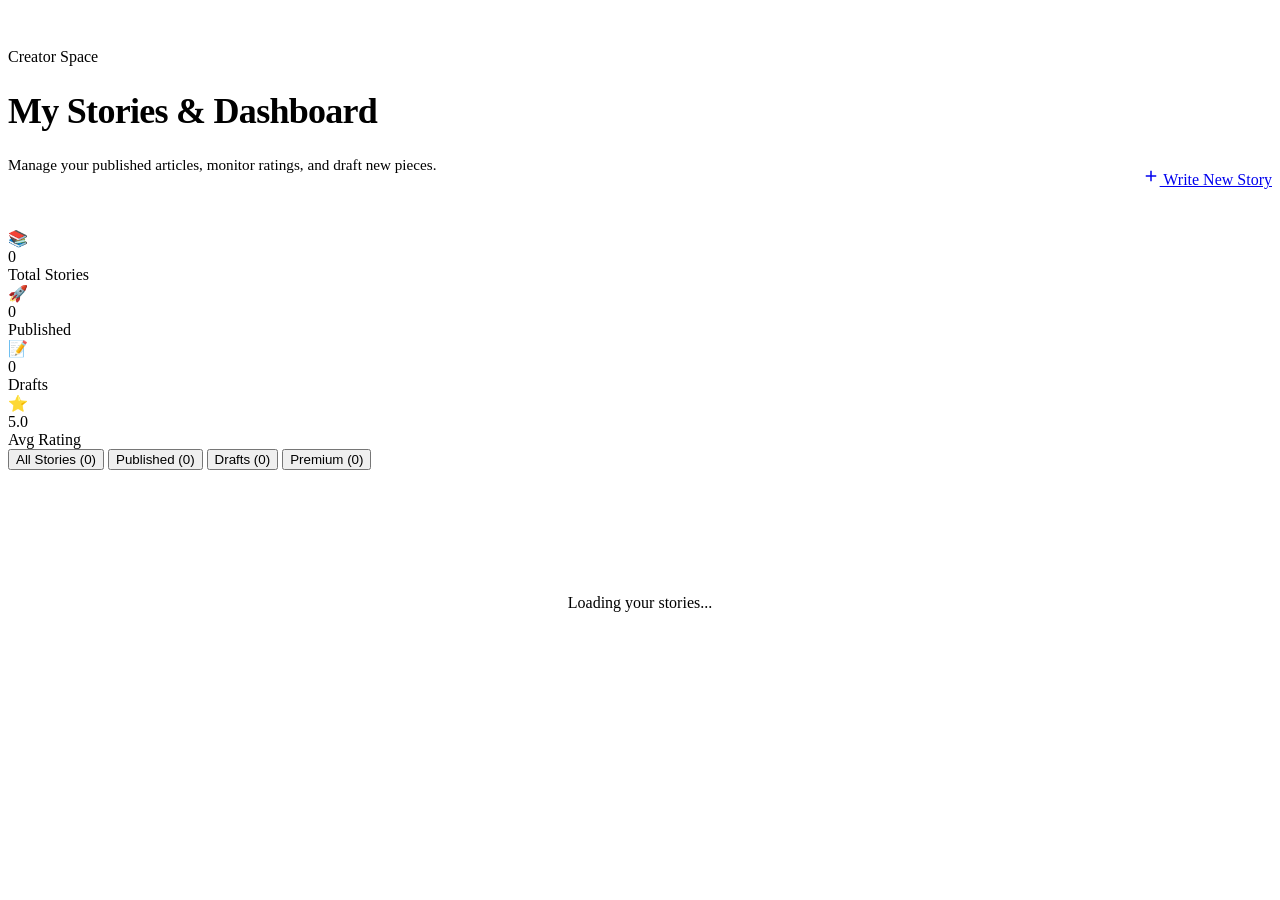
<file: src/main/resources/templates/dashboard.html>
<!DOCTYPE html>
<html xmlns:th="http://www.thymeleaf.org" lang="en">
<head>
    <th:block th:replace="~{fragments/head :: head('Author Dashboard - My Stories')}"></th:block>
</head>
<body>

<!-- Navigation Bar -->
<div th:replace="~{fragments/navbar :: navbar}"></div>

<main>
    <div class="container" style="margin-top: 3rem;">
        <!-- Header -->
        <div style="display: flex; justify-content: space-between; align-items: flex-end; margin-bottom: 2.5rem; flex-wrap: wrap; gap: 1rem;">
            <div>
                <span class="badge badge-primary" style="margin-bottom: 0.5rem;">Creator Space</span>
                <h1 style="font-size: 2.25rem; font-weight: 800; letter-spacing: -0.02em;">My Stories & Dashboard</h1>
                <p style="color: var(--text-muted); font-size: 0.95rem;">Manage your published articles, monitor ratings, and draft new pieces.</p>
            </div>
            <a href="/create-article" class="btn btn-primary">
                <svg width="18" height="18" viewBox="0 0 24 24" fill="none" stroke="currentColor" stroke-width="2"><line x1="12" y1="5" x2="12" y2="19"></line><line x1="5" y1="12" x2="19" y2="12"></line></svg>
                Write New Story
            </a>
        </div>

        <!-- Metrics Stats Grid -->
        <div class="stats-grid">
            <div class="stat-card">
                <div class="stat-icon indigo">📚</div>
                <div>
                    <div class="stat-value" id="statTotalPosts">0</div>
                    <div class="stat-label">Total Stories</div>
                </div>
            </div>
            <div class="stat-card">
                <div class="stat-icon emerald">🚀</div>
                <div>
                    <div class="stat-value" id="statPublishedPosts">0</div>
                    <div class="stat-label">Published</div>
                </div>
            </div>
            <div class="stat-card">
                <div class="stat-icon amber">📝</div>
                <div>
                    <div class="stat-value" id="statDraftPosts">0</div>
                    <div class="stat-label">Drafts</div>
                </div>
            </div>
            <div class="stat-card">
                <div class="stat-icon rose">⭐</div>
                <div>
                    <div class="stat-value" id="statAvgRating">5.0</div>
                    <div class="stat-label">Avg Rating</div>
                </div>
            </div>
        </div>

        <!-- Tabs Navigation -->
        <div class="tabs-nav">
            <button class="tab-btn active" onclick="switchDashboardTab('all', this)">All Stories (<span id="countAll">0</span>)</button>
            <button class="tab-btn" onclick="switchDashboardTab('published', this)">Published (<span id="countPub">0</span>)</button>
            <button class="tab-btn" onclick="switchDashboardTab('drafts', this)">Drafts (<span id="countDraft">0</span>)</button>
            <button class="tab-btn" onclick="switchDashboardTab('paid', this)">Premium (<span id="countPaid">0</span>)</button>
        </div>

        <!-- Loading -->
        <div id="dashLoading" style="text-align: center; padding: 4rem 0;">
            <div style="display: inline-block; width: 40px; height: 40px; border: 3px solid var(--border-color); border-top-color: var(--primary); border-radius: 50%; animation: spin 0.8s linear infinite;"></div>
            <p style="margin-top: 1rem; color: var(--text-muted); font-weight: 500;">Loading your stories...</p>
        </div>

        <!-- Stories Table -->
        <div class="table-responsive" id="dashTableWrapper" style="display: none;">
            <table class="data-table">
                <thead>
                    <tr>
                        <th style="width: 80px;">Cover</th>
                        <th>Story Details</th>
                        <th>Status</th>
                        <th>Access</th>
                        <th>Rating</th>
                        <th style="text-align: right;">Actions</th>
                    </tr>
                </thead>
                <tbody id="dashTableBody">
                    <!-- Loaded dynamically -->
                </tbody>
            </table>
        </div>

        <!-- Empty State -->
        <div id="dashEmptyState" class="empty-state" style="display: none;">
            <div class="empty-state-icon">✍️</div>
            <h3 class="empty-state-title">No stories yet</h3>
            <p class="empty-state-text">You haven't written any stories in this section. Start expressing your ideas now!</p>
            <a href="/create-article" class="btn btn-primary btn-sm">Write Story</a>
        </div>
    </div>
</main>

<!-- Footer Fragment -->
<div th:replace="~{fragments/footer :: footer}"></div>

<!-- Scripts Fragment -->
<th:block th:replace="~{fragments/scripts :: scripts}"></th:block>

<style>
@keyframes spin {
    to { transform: rotate(360deg); }
}
</style>

<script>
// ==========================================================================
// Dashboard Controller (Plain Vanilla JavaScript)
// ==========================================================================
let myArticles = [];
let activeTab = 'all';

document.addEventListener('DOMContentLoaded', async () => {
    if (!Auth.requireAuth('/dashboard')) return;
    await loadUserArticles();
});

async function loadUserArticles() {
    const loading = document.getElementById('dashLoading');
    const tableWrapper = document.getElementById('dashTableWrapper');
    const user = Auth.getUser();

    try {
        let data = [];
        if (user && user.id) {
            try {
                data = await API.get(`/api/v1/article/${user.id}`);
            } catch (e) {
                // If user endpoint returns empty or error, fallback to getting all articles and filtering
                const all = await API.get('/api/v1/article/get');
                data = all.filter(a => a.userId == user.id);
            }
        } else {
            data = await API.get('/api/v1/article/get');
        }

        myArticles = Array.isArray(data) ? data : [];
        updateMetrics(myArticles);
        renderTable();
    } catch (err) {
        console.error('Failed to load dashboard:', err);
        document.getElementById('dashEmptyState').style.display = 'block';
    } finally {
        loading.style.display = 'none';
    }
}

function updateMetrics(list) {
    const total = list.length;
    const published = list.filter(a => a.status === 'PUBLISHED').length;
    const drafts = list.filter(a => a.status === 'DRAFT').length;
    const paid = list.filter(a => a.paid).length;
    
    let avgRating = 5.0;
    if (total > 0) {
        const sum = list.reduce((acc, a) => acc + (a.rating || 5.0), 0);
        avgRating = (sum / total).toFixed(1);
    }

    document.getElementById('statTotalPosts').textContent = total;
    document.getElementById('statPublishedPosts').textContent = published;
    document.getElementById('statDraftPosts').textContent = drafts;
    document.getElementById('statAvgRating').textContent = avgRating;

    document.getElementById('countAll').textContent = total;
    document.getElementById('countPub').textContent = published;
    document.getElementById('countDraft').textContent = drafts;
    document.getElementById('countPaid').textContent = paid;
}

function switchDashboardTab(tab, element) {
    activeTab = tab;
    document.querySelectorAll('.tab-btn').forEach(btn => btn.classList.remove('active'));
    if (element) element.classList.add('active');
    renderTable();
}

function renderTable() {
    const tbody = document.getElementById('dashTableBody');
    const tableWrapper = document.getElementById('dashTableWrapper');
    const emptyState = document.getElementById('dashEmptyState');

    let filtered = myArticles;
    if (activeTab === 'published') {
        filtered = myArticles.filter(a => a.status === 'PUBLISHED');
    } else if (activeTab === 'drafts') {
        filtered = myArticles.filter(a => a.status === 'DRAFT');
    } else if (activeTab === 'paid') {
        filtered = myArticles.filter(a => a.paid);
    }

    if (filtered.length === 0) {
        tableWrapper.style.display = 'none';
        emptyState.style.display = 'block';
        return;
    }

    emptyState.style.display = 'none';
    tableWrapper.style.display = 'block';

    tbody.innerHTML = filtered.map(art => {
        const categoryName = (art.category && art.category.name) || 'Topic';
        const coverImg = (art.articleImage && art.articleImage.length > 0 && art.articleImage[0].url)
            ? `<img src="${art.articleImage[0].url}" alt="Cover" style="width: 60px; height: 42px; object-fit: cover; border-radius: 4px;">`
            : `<div style="width: 60px; height: 42px; background: var(--bg-subtle); border-radius: 4px; display: flex; align-items: center; justify-content: center; font-size: 1rem;">📄</div>`;

        const statusBadge = art.status === 'PUBLISHED'
            ? `<span class="badge badge-success">Published</span>`
            : `<span class="badge badge-warning">Draft</span>`;

        const accessBadge = art.paid
            ? `<span class="badge badge-paid">$${art.price ? art.price.toFixed(2) : '0.00'}</span>`
            : `<span class="badge badge-free">Free</span>`;

        return `
            <tr>
                <td>${coverImg}</td>
                <td>
                    <a href="/article/${art.id}" style="font-weight: 700; color: var(--text-main); font-size: 0.95rem; display: block; margin-bottom: 0.2rem;">
                        ${UI.escapeHtml(art.title || 'Untitled')}
                    </a>
                    <div style="font-size: 0.785rem; color: var(--text-muted);">
                        ${UI.escapeHtml(categoryName)} • ${UI.calculateReadTime(art.content)}
                    </div>
                </td>
                <td>${statusBadge}</td>
                <td>${accessBadge}</td>
                <td><span style="color: var(--warning); font-weight: 700;">★ ${(art.rating || 5.0).toFixed(1)}</span></td>
                <td style="text-align: right;">
                    <div style="display: inline-flex; gap: 0.35rem;">
                        <a href="/article/${art.id}" class="btn btn-outline btn-sm" title="View Story" style="padding: 0.3rem 0.5rem;">
                            <svg width="14" height="14" viewBox="0 0 24 24" fill="none" stroke="currentColor" stroke-width="2"><path d="M1 12s4-8 11-8 11 8 11 8-4 8-11 8-11-8-11-8z"></path><circle cx="12" cy="12" r="3"></circle></svg>
                        </a>
                        <a href="/edit-article/${art.id}" class="btn btn-secondary btn-sm" title="Edit Story" style="padding: 0.3rem 0.5rem;">
                            <svg width="14" height="14" viewBox="0 0 24 24" fill="none" stroke="currentColor" stroke-width="2"><path d="M11 4H4a2 2 0 0 0-2 2v14a2 2 0 0 0 2 2h14a2 2 0 0 0 2-2v-7"></path><path d="M18.5 2.5a2.121 2.121 0 0 1 3 3L12 15l-4 1 1-4 9.5-9.5z"></path></svg>
                        </a>
                        <button onclick="handleDeleteStory(${art.id}, '${UI.escapeHtml(art.title)}')" class="btn btn-danger-outline btn-sm" title="Delete Story" style="padding: 0.3rem 0.5rem;">
                            <svg width="14" height="14" viewBox="0 0 24 24" fill="none" stroke="currentColor" stroke-width="2"><polyline points="3 6 5 6 21 6"></polyline><path d="M19 6v14a2 2 0 0 1-2 2H7a2 2 0 0 1-2-2V6m3 0V4a2 2 0 0 1 2-2h4a2 2 0 0 1 2 2v2"></path></svg>
                        </button>
                    </div>
                </td>
            </tr>
        `;
    }).join('');
}

function handleDeleteStory(id, title) {
    UI.confirm('Delete Story', `Are you sure you want to delete "${title}"?`, async () => {
        try {
            await API.delete(`/api/v1/article/${id}`);
            UI.showToast('Story deleted successfully.', 'success');
            await loadUserArticles();
        } catch (err) {
            UI.showToast('Failed to delete story: ' + err.message, 'error');
        }
    });
}
</script>

</body>
</html>
</file>
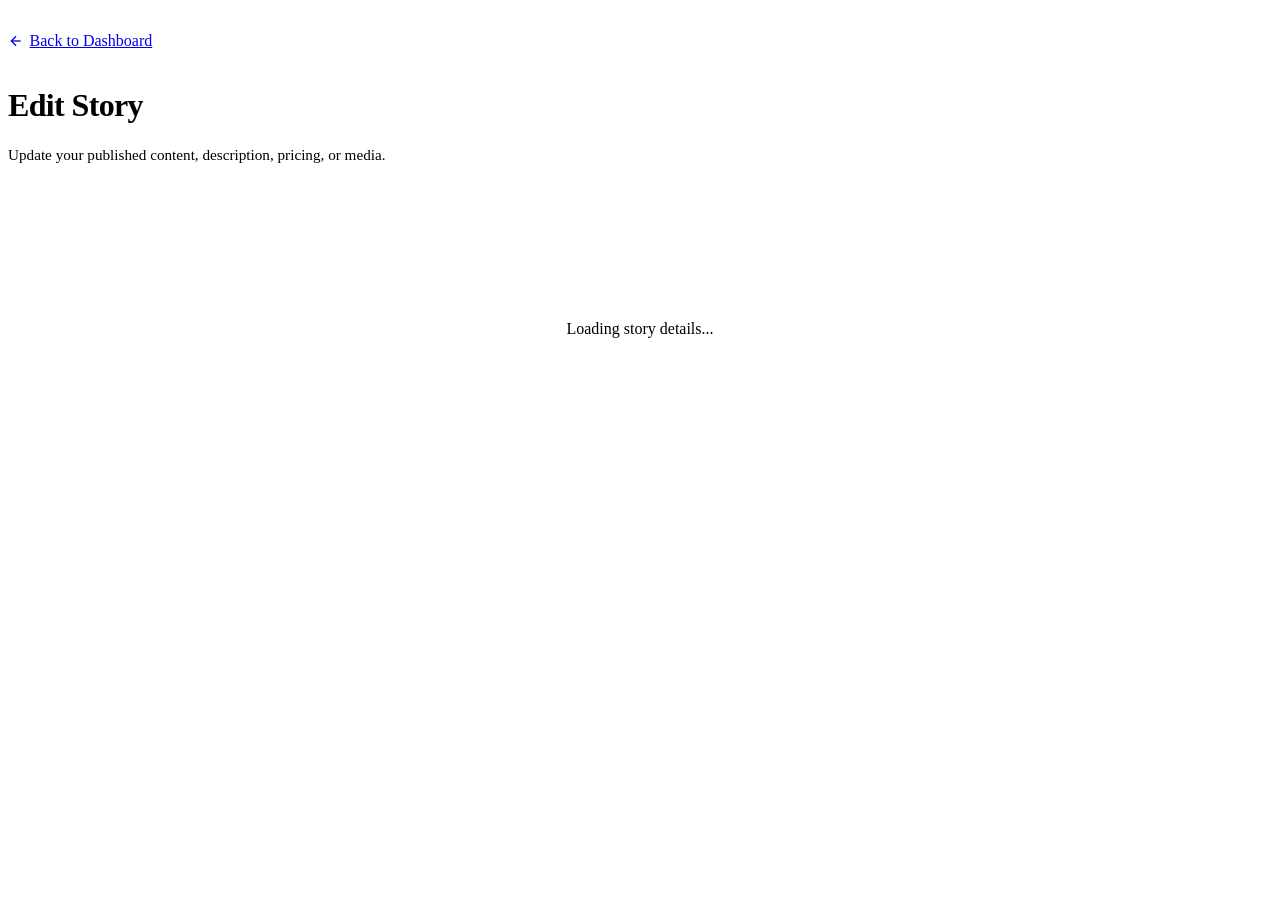
<file: src/main/resources/templates/edit-article.html>
<!DOCTYPE html>
<html xmlns:th="http://www.thymeleaf.org" lang="en">
<head>
    <th:block th:replace="~{fragments/head :: head('Edit Story')}"></th:block>
</head>
<body>

<!-- Navigation Bar -->
<div th:replace="~{fragments/navbar :: navbar}"></div>

<main>
    <div class="container container-sm" style="margin-top: 2rem;">
        <div style="margin-bottom: 2rem;">
            <a href="/dashboard" class="btn btn-outline btn-sm" style="display: inline-flex; align-items: center; gap: 0.35rem; margin-bottom: 1rem;">
                <svg width="16" height="16" viewBox="0 0 24 24" fill="none" stroke="currentColor" stroke-width="2"><line x1="19" y1="12" x2="5" y2="12"></line><polyline points="12 19 5 12 12 5"></polyline></svg>
                Back to Dashboard
            </a>
            <h1 style="font-size: 2rem; font-weight: 800; letter-spacing: -0.02em;">Edit Story</h1>
            <p style="color: var(--text-muted); font-size: 0.95rem;">Update your published content, description, pricing, or media.</p>
        </div>

        <!-- Loading Indicator -->
        <div id="editLoading" style="text-align: center; padding: 4rem 0;">
            <div style="display: inline-block; width: 40px; height: 40px; border: 3px solid var(--border-color); border-top-color: var(--primary); border-radius: 50%; animation: spin 0.8s linear infinite;"></div>
            <p style="margin-top: 1rem; color: var(--text-muted); font-weight: 500;">Loading story details...</p>
        </div>

        <form id="editArticleForm" class="form-card" style="display: none;" onsubmit="handleUpdateArticle(event)">
            <!-- Title -->
            <div class="form-group">
                <label class="form-label" for="editTitle">Story Title <span style="color: var(--danger);">*</span></label>
                <input type="text" id="editTitle" class="form-input" required style="font-size: 1.15rem; font-weight: 600;">
            </div>

            <!-- Category & Status Row -->
            <div class="form-row form-group">
                <div>
                    <label class="form-label" for="editCategory">Category</label>
                    <select id="editCategory" class="form-select">
                        <option value="">Select a category</option>
                        <!-- Loaded dynamically -->
                    </select>
                </div>
                <div>
                    <label class="form-label" for="editStatus">Publication Status</label>
                    <select id="editStatus" class="form-select">
                        <option value="PUBLISHED">Published (Live to all)</option>
                        <option value="DRAFT">Draft (Saved private)</option>
                    </select>
                </div>
            </div>

            <!-- Short Description -->
            <div class="form-group">
                <label class="form-label" for="editShortDesc">Short Summary / Subtitle</label>
                <input type="text" id="editShortDesc" class="form-input">
            </div>

            <!-- Pricing Row -->
            <div class="form-row form-group" style="background: var(--bg-subtle); padding: 1rem; border-radius: var(--radius-md); border: 1px solid var(--border-color);">
                <div>
                    <label class="form-label" style="display: flex; align-items: center; gap: 0.5rem; cursor: pointer;">
                        <input type="checkbox" id="editPaid" onchange="toggleEditPaidSection()" style="width: 18px; height: 18px; accent-color: var(--primary);">
                        <span>Mark as Premium Content</span>
                    </label>
                </div>
                <div id="editPriceInputWrapper" style="display: none;">
                    <label class="form-label" for="editPrice">Price ($ USD)</label>
                    <input type="number" id="editPrice" class="form-input" min="0.00" step="0.50">
                </div>
            </div>

            <!-- Rating Slider -->
            <div class="form-group">
                <div style="display: flex; justify-content: space-between; align-items: center; margin-bottom: 0.5rem;">
                    <label class="form-label" for="editRating" style="margin-bottom: 0;">Rating</label>
                    <span id="editRatingDisplay" style="font-weight: 700; color: var(--warning);">★ 5.0</span>
                </div>
                <input type="range" id="editRating" min="1" max="5" step="0.1" value="5.0" style="width: 100%; accent-color: var(--warning);" oninput="document.getElementById('editRatingDisplay').textContent = '★ ' + parseFloat(this.value).toFixed(1)">
            </div>

            <!-- Content Area -->
            <div class="form-group">
                <label class="form-label" for="editContent">Story Content <span style="color: var(--danger);">*</span></label>
                <textarea id="editContent" class="form-textarea" style="min-height: 280px; font-family: var(--font-mono);" required></textarea>
            </div>

            <!-- Current Images Display -->
            <div class="form-group" id="existingImagesBox" style="display: none;">
                <label class="form-label">Current Media</label>
                <div class="image-preview-grid" id="existingImagesGrid"></div>
            </div>

            <!-- Additional Image Upload -->
            <div class="form-group">
                <label class="form-label">Upload Additional Images</label>
                <input type="file" id="editFileInput" multiple accept="image/*" class="form-input" style="padding: 0.5rem;" onchange="handleEditFileSelect(event)">
                <div class="image-preview-grid" id="editPreviewGrid"></div>
            </div>

            <!-- Buttons -->
            <div style="display: flex; justify-content: flex-end; gap: 1rem; margin-top: 2rem;">
                <a id="cancelEditLink" href="/dashboard" class="btn btn-secondary">Cancel</a>
                <button type="submit" id="saveEditBtn" class="btn btn-primary btn-lg">
                    Save Changes &rarr;
                </button>
            </div>
        </form>
    </div>
</main>

<!-- Footer Fragment -->
<div th:replace="~{fragments/footer :: footer}"></div>

<!-- Scripts Fragment -->
<th:block th:replace="~{fragments/scripts :: scripts}"></th:block>

<style>
@keyframes spin {
    to { transform: rotate(360deg); }
}
</style>

<script th:inline="javascript">
// ==========================================================================
// Edit Article Controller (Plain Vanilla JavaScript)
// ==========================================================================
/*<![CDATA[*/
const articleIdFromThymeleaf = /*[[${articleId}]]*/ null;
/*]]>*/

let articleId = null;
let currentArticleData = null;
let additionalFiles = [];

document.addEventListener('DOMContentLoaded', async () => {
    if (!Auth.requireAuth('/dashboard')) return;

    articleId = articleIdFromThymeleaf;
    if (!articleId) {
        const parts = window.location.pathname.split('/');
        articleId = parts[parts.length - 1];
    }

    await loadCategories();
    await loadArticleToEdit();
});

async function loadCategories() {
    try {
        const categories = await API.get('/api/v1/category/');
        const select = document.getElementById('editCategory');
        if (categories && Array.isArray(categories)) {
            categories.forEach(c => {
                const opt = document.createElement('option');
                opt.value = c.id;
                opt.textContent = c.name;
                select.appendChild(opt);
            });
        }
    } catch (e) {
        console.warn('Categories load error:', e);
    }
}

async function loadArticleToEdit() {
    const loading = document.getElementById('editLoading');
    const form = document.getElementById('editArticleForm');

    try {
        currentArticleData = await API.get(`/api/v1/article/single/${articleId}`);
        if (!currentArticleData) throw new Error('Article not found');

        // Populate fields
        document.getElementById('editTitle').value = currentArticleData.title || '';
        document.getElementById('editShortDesc').value = currentArticleData.shortDesc || '';
        document.getElementById('editContent').value = currentArticleData.content || '';
        
        if (currentArticleData.status) {
            document.getElementById('editStatus').value = currentArticleData.status;
        }

        const isPaid = !!currentArticleData.paid;
        document.getElementById('editPaid').checked = isPaid;
        toggleEditPaidSection();
        document.getElementById('editPrice').value = currentArticleData.price || 0.0;

        const rating = currentArticleData.rating || 5.0;
        document.getElementById('editRating').value = rating;
        document.getElementById('editRatingDisplay').textContent = '★ ' + rating.toFixed(1);

        if (currentArticleData.category && currentArticleData.category.id) {
            document.getElementById('editCategory').value = currentArticleData.category.id;
        }

        document.getElementById('cancelEditLink').href = `/article/${articleId}`;

        // Render existing images
        if (currentArticleData.articleImage && currentArticleData.articleImage.length > 0) {
            const existingBox = document.getElementById('existingImagesBox');
            const existingGrid = document.getElementById('existingImagesGrid');
            existingBox.style.display = 'block';
            existingGrid.innerHTML = currentArticleData.articleImage.map(img => `
                <div class="preview-thumb-card">
                    <img src="${img.url}" alt="Media">
                </div>
            `).join('');
        }

        loading.style.display = 'none';
        form.style.display = 'block';
    } catch (err) {
        loading.innerHTML = `
            <div class="empty-state">
                <div class="empty-state-icon">⚠️</div>
                <h3 class="empty-state-title">Error Loading Story</h3>
                <p class="empty-state-text">${err.message}</p>
                <a href="/dashboard" class="btn btn-primary btn-sm">Return to Dashboard</a>
            </div>
        `;
    }
}

function toggleEditPaidSection() {
    const isPaid = document.getElementById('editPaid').checked;
    document.getElementById('editPriceInputWrapper').style.display = isPaid ? 'block' : 'none';
}

function handleEditFileSelect(e) {
    if (e.target.files && e.target.files.length > 0) {
        additionalFiles = Array.from(e.target.files);
        const grid = document.getElementById('editPreviewGrid');
        grid.innerHTML = additionalFiles.map(f => `
            <div class="preview-thumb-card">
                <img src="${URL.createObjectURL(f)}" alt="New preview">
            </div>
        `).join('');
    }
}

async function handleUpdateArticle(e) {
    e.preventDefault();
    const btn = document.getElementById('saveEditBtn');
    btn.disabled = true;
    btn.innerHTML = 'Saving Changes...';

    try {
        const title = document.getElementById('editTitle').value.trim();
        const shortDesc = document.getElementById('editShortDesc').value.trim();
        const content = document.getElementById('editContent').value.trim();
        const status = document.getElementById('editStatus').value;
        const paid = document.getElementById('editPaid').checked;
        const price = paid ? parseFloat(document.getElementById('editPrice').value || 0) : 0.0;
        const rating = parseFloat(document.getElementById('editRating').value || 5.0);

        const payload = {
            title,
            shortDesc,
            content,
            status,
            paid,
            price,
            rating,
            userId: currentArticleData.userId
        };

        // 1. Update article details via PUT
        await API.put(`/api/v1/article/${articleId}`, payload);

        // 2. Upload any additional images
        if (additionalFiles.length > 0) {
            btn.innerHTML = 'Uploading Media...';
            const fd = new FormData();
            additionalFiles.forEach(f => fd.append('articleImages', f));
            try {
                await API.upload(`/api/v1/article/images/${articleId}`, fd);
            } catch (imgErr) {
                console.warn('Image upload issue:', imgErr);
            }
        }

        UI.showToast('Story updated successfully!', 'success');
        setTimeout(() => {
            window.location.href = `/article/${articleId}`;
        }, 1000);

    } catch (err) {
        console.error('Update error:', err);
        UI.showToast('Failed to update story: ' + err.message, 'error');
        btn.disabled = false;
        btn.innerHTML = 'Save Changes &rarr;';
    }
}
</script>

</body>
</html>
</file>
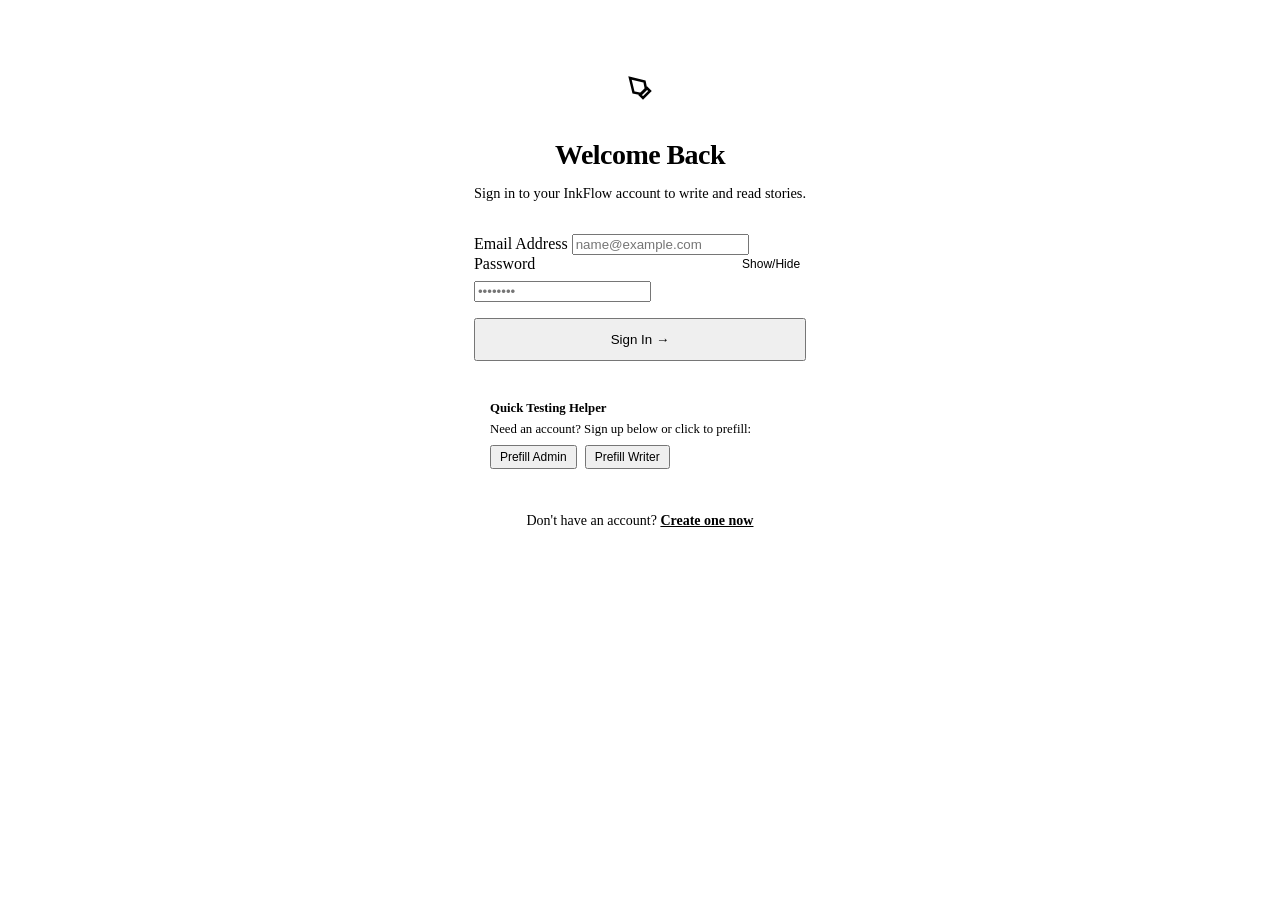
<file: src/main/resources/templates/login.html>
<!DOCTYPE html>
<html xmlns:th="http://www.thymeleaf.org" lang="en">
<head>
    <th:block th:replace="~{fragments/head :: head('Sign In to InkFlow')}"></th:block>
</head>
<body>

<!-- Navigation Bar -->
<div th:replace="~{fragments/navbar :: navbar}"></div>

<main style="display: flex; align-items: center; justify-content: center; min-height: calc(100vh - var(--header-height) - 150px); padding: 2rem 1rem;">
    <div class="container container-sm" style="max-width: 440px;">
        <div class="form-card" style="padding: 2.25rem;">
            <!-- Header -->
            <div style="text-align: center; margin-bottom: 2rem;">
                <div class="brand-icon" style="margin: 0 auto 1rem; width: 44px; height: 44px; font-size: 1.3rem;">
                    <svg width="24" height="24" viewBox="0 0 24 24" fill="none" stroke="currentColor" stroke-width="2.5">
                        <path d="M12 19l7-7 3 3-7 7-3-3z"></path>
                        <path d="M18 13l-1.5-7.5L2 2l3.5 14.5L13 18l5-5z"></path>
                    </svg>
                </div>
                <h1 style="font-size: 1.75rem; font-weight: 800; letter-spacing: -0.02em; margin-bottom: 0.35rem;">Welcome Back</h1>
                <p style="color: var(--text-muted); font-size: 0.9rem;">Sign in to your InkFlow account to write and read stories.</p>
            </div>

            <!-- Login Form -->
            <form id="loginForm" onsubmit="handleLogin(event)">
                <div class="form-group">
                    <label class="form-label" for="loginEmail">Email Address</label>
                    <input type="email" id="loginEmail" class="form-input" placeholder="name@example.com" required autocomplete="email">
                </div>

                <div class="form-group">
                    <div style="display: flex; justify-content: space-between; align-items: center; margin-bottom: 0.5rem;">
                        <label class="form-label" for="loginPassword" style="margin-bottom: 0;">Password</label>
                        <button type="button" onclick="togglePasswordVisibility('loginPassword')" style="background: none; border: none; font-size: 0.75rem; color: var(--primary); cursor: pointer;">Show/Hide</button>
                    </div>
                    <input type="password" id="loginPassword" class="form-input" placeholder="••••••••" required autocomplete="current-password">
                </div>

                <button type="submit" id="loginSubmitBtn" class="btn btn-primary" style="width: 100%; margin-top: 1rem; padding: 0.75rem;">
                    Sign In &rarr;
                </button>
            </form>

            <!-- Quick Demo Helper -->
            <div style="margin-top: 1.5rem; padding: 1rem; background: var(--bg-subtle); border-radius: var(--radius-sm); border: 1px solid var(--border-color); font-size: 0.8rem; color: var(--text-muted);">
                <div style="font-weight: 600; margin-bottom: 0.35rem; color: var(--text-main);">Quick Testing Helper</div>
                <div>Need an account? Sign up below or click to prefill:</div>
                <div style="display: flex; gap: 0.5rem; margin-top: 0.5rem;">
                    <button type="button" class="btn btn-secondary btn-sm" style="font-size: 0.75rem; padding: 0.2rem 0.5rem;" onclick="prefillLogin('admin@blog.com', 'admin123')">Prefill Admin</button>
                    <button type="button" class="btn btn-secondary btn-sm" style="font-size: 0.75rem; padding: 0.2rem 0.5rem;" onclick="prefillLogin('writer@blog.com', 'writer123')">Prefill Writer</button>
                </div>
            </div>

            <!-- Footer links -->
            <div style="text-align: center; margin-top: 1.75rem; font-size: 0.875rem; color: var(--text-muted);">
                Don't have an account?
                <a href="/register" style="color: var(--primary); font-weight: 600;">Create one now</a>
            </div>
        </div>
    </div>
</main>

<!-- Footer Fragment -->
<div th:replace="~{fragments/footer :: footer}"></div>

<!-- Scripts Fragment -->
<th:block th:replace="~{fragments/scripts :: scripts}"></th:block>

<script>
// ==========================================================================
// Login Controller (Plain Vanilla JavaScript)
// ==========================================================================
document.addEventListener('DOMContentLoaded', () => {
    // If already logged in, redirect to home or dashboard
    if (Auth.isLoggedIn()) {
        const urlParams = new URLSearchParams(window.location.search);
        const redirect = urlParams.get('redirect') || '/';
        window.location.href = redirect;
    }
});

function togglePasswordVisibility(fieldId) {
    const field = document.getElementById(fieldId);
    if (field) {
        field.type = field.type === 'password' ? 'text' : 'password';
    }
}

function prefillLogin(email, password) {
    document.getElementById('loginEmail').value = email;
    document.getElementById('loginPassword').value = password;
}

async function handleLogin(e) {
    e.preventDefault();
    const btn = document.getElementById('loginSubmitBtn');
    const originalText = btn.innerHTML;
    btn.disabled = true;
    btn.innerHTML = 'Signing In...';

    const email = document.getElementById('loginEmail').value.trim();
    const password = document.getElementById('loginPassword').value;

    try {
        const response = await API.post('/api/v1/auth/login', { email, password });
        
        if (!response || !response.accessToken) {
            throw new Error('Invalid credentials or empty token response.');
        }

        // Save token and user details in localStorage
        Auth.saveAuth(response);
        UI.showToast(`Welcome back, ${response.user ? response.user.name : 'Author'}!`, 'success');

        const urlParams = new URLSearchParams(window.location.search);
        const redirect = urlParams.get('redirect') || '/';

        setTimeout(() => {
            window.location.href = redirect;
        }, 1000);

    } catch (err) {
        console.error('Login error:', err);
        UI.showToast('Login failed: ' + (err.message || 'Invalid email or password.'), 'error');
        btn.disabled = false;
        btn.innerHTML = originalText;
    }
}
</script>

</body>
</html>
</file>
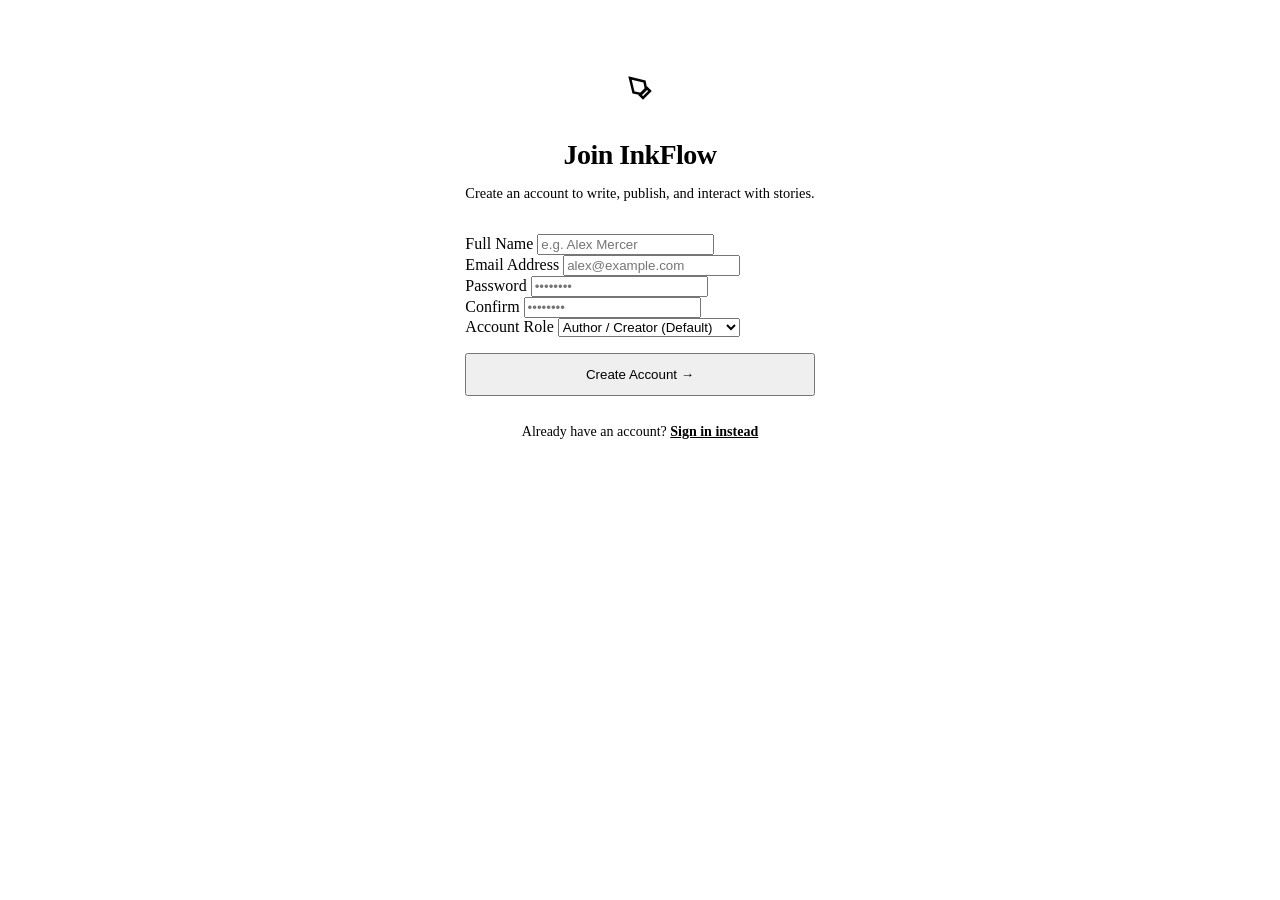
<file: src/main/resources/templates/register.html>
<!DOCTYPE html>
<html xmlns:th="http://www.thymeleaf.org" lang="en">
<head>
    <th:block th:replace="~{fragments/head :: head('Join InkFlow - Create an Account')}"></th:block>
</head>
<body>

<!-- Navigation Bar -->
<div th:replace="~{fragments/navbar :: navbar}"></div>

<main style="display: flex; align-items: center; justify-content: center; min-height: calc(100vh - var(--header-height) - 150px); padding: 2rem 1rem;">
    <div class="container container-sm" style="max-width: 480px;">
        <div class="form-card" style="padding: 2.25rem;">
            <!-- Header -->
            <div style="text-align: center; margin-bottom: 2rem;">
                <div class="brand-icon" style="margin: 0 auto 1rem; width: 44px; height: 44px; font-size: 1.3rem;">
                    <svg width="24" height="24" viewBox="0 0 24 24" fill="none" stroke="currentColor" stroke-width="2.5">
                        <path d="M12 19l7-7 3 3-7 7-3-3z"></path>
                        <path d="M18 13l-1.5-7.5L2 2l3.5 14.5L13 18l5-5z"></path>
                    </svg>
                </div>
                <h1 style="font-size: 1.75rem; font-weight: 800; letter-spacing: -0.02em; margin-bottom: 0.35rem;">Join InkFlow</h1>
                <p style="color: var(--text-muted); font-size: 0.9rem;">Create an account to write, publish, and interact with stories.</p>
            </div>

            <!-- Registration Form -->
            <form id="registerForm" onsubmit="handleRegister(event)">
                <div class="form-group">
                    <label class="form-label" for="regName">Full Name</label>
                    <input type="text" id="regName" class="form-input" placeholder="e.g. Alex Mercer" required autocomplete="name">
                </div>

                <div class="form-group">
                    <label class="form-label" for="regEmail">Email Address</label>
                    <input type="email" id="regEmail" class="form-input" placeholder="alex@example.com" required autocomplete="email">
                </div>

                <div class="form-row form-group">
                    <div>
                        <label class="form-label" for="regPassword">Password</label>
                        <input type="password" id="regPassword" class="form-input" placeholder="••••••••" required minlength="6" autocomplete="new-password">
                    </div>
                    <div>
                        <label class="form-label" for="regConfirmPassword">Confirm</label>
                        <input type="password" id="regConfirmPassword" class="form-input" placeholder="••••••••" required minlength="6" autocomplete="new-password">
                    </div>
                </div>

                <div class="form-group">
                    <label class="form-label" for="regRole">Account Role</label>
                    <select id="regRole" class="form-select">
                        <option value="ROLE_GUEST">Author / Creator (Default)</option>
                        <option value="ROLE_ADMIN">Administrator (Full Access)</option>
                    </select>
                </div>

                <button type="submit" id="regSubmitBtn" class="btn btn-primary" style="width: 100%; margin-top: 1rem; padding: 0.75rem;">
                    Create Account &rarr;
                </button>
            </form>

            <!-- Footer links -->
            <div style="text-align: center; margin-top: 1.75rem; font-size: 0.875rem; color: var(--text-muted);">
                Already have an account?
                <a href="/login" style="color: var(--primary); font-weight: 600;">Sign in instead</a>
            </div>
        </div>
    </div>
</main>

<!-- Footer Fragment -->
<div th:replace="~{fragments/footer :: footer}"></div>

<!-- Scripts Fragment -->
<th:block th:replace="~{fragments/scripts :: scripts}"></th:block>

<script>
// ==========================================================================
// Register Controller (Plain Vanilla JavaScript)
// ==========================================================================
async function handleRegister(e) {
    e.preventDefault();
    const btn = document.getElementById('regSubmitBtn');
    const originalText = btn.innerHTML;

    const name = document.getElementById('regName').value.trim();
    const email = document.getElementById('regEmail').value.trim();
    const password = document.getElementById('regPassword').value;
    const confirmPassword = document.getElementById('regConfirmPassword').value;
    const role = document.getElementById('regRole').value;

    if (password !== confirmPassword) {
        UI.showToast('Passwords do not match.', 'error');
        return;
    }

    btn.disabled = true;
    btn.innerHTML = 'Creating Account...';

    try {
        const payload = {
            name,
            email,
            password,
            role,
            isActive: true
        };

        // Register user
        const createdUser = await API.post('/api/v1/auth/user', payload);
        
        UI.showToast('Account registered successfully! Signing you in...', 'success');

        // Automatically log user in
        try {
            const loginResp = await API.post('/api/v1/auth/login', { email, password });
            if (loginResp && loginResp.accessToken) {
                Auth.saveAuth(loginResp);
                setTimeout(() => {
                    window.location.href = '/';
                }, 1000);
                return;
            }
        } catch (loginErr) {
            console.warn('Auto-login failed, redirecting to login page:', loginErr);
        }

        setTimeout(() => {
            window.location.href = '/login';
        }, 1200);

    } catch (err) {
        console.error('Registration error:', err);
        UI.showToast('Registration failed: ' + (err.message || 'Please check your information.'), 'error');
        btn.disabled = false;
        btn.innerHTML = originalText;
    }
}
</script>

</body>
</html>
</file>
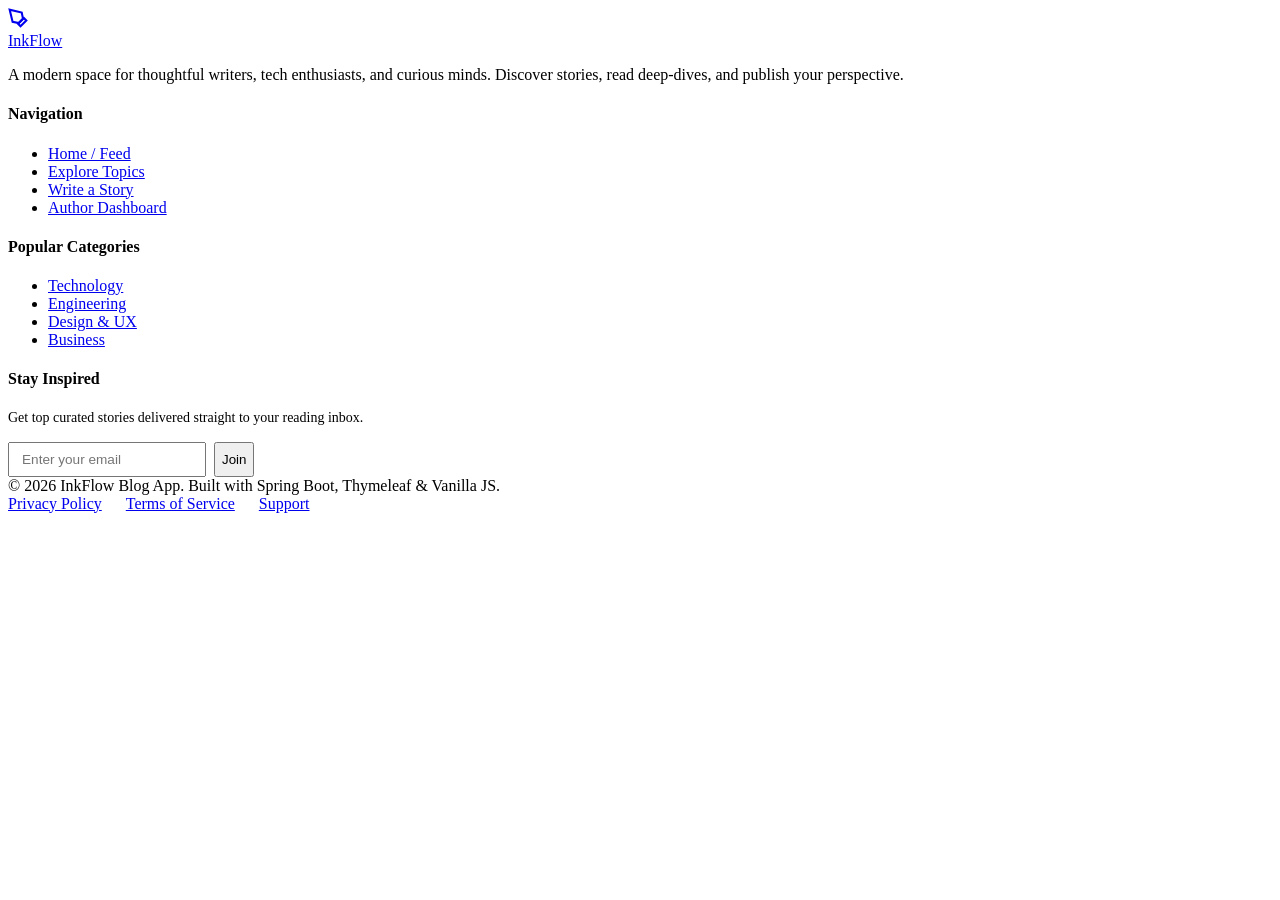
<file: src/main/resources/templates/fragments/footer.html>
<!DOCTYPE html>
<html xmlns:th="http://www.thymeleaf.org">
<body>
<footer th:fragment="footer" class="site-footer">
    <div class="container">
        <div class="footer-grid">
            <div class="footer-brand">
                <a href="/" class="brand-logo">
                    <div class="brand-icon">
                        <svg width="20" height="20" viewBox="0 0 24 24" fill="none" stroke="currentColor" stroke-width="2.5">
                            <path d="M12 19l7-7 3 3-7 7-3-3z"></path>
                            <path d="M18 13l-1.5-7.5L2 2l3.5 14.5L13 18l5-5z"></path>
                        </svg>
                    </div>
                    <div class="brand-text">Ink<span>Flow</span></div>
                </a>
                <p>
                    A modern space for thoughtful writers, tech enthusiasts, and curious minds. Discover stories, read deep-dives, and publish your perspective.
                </p>
            </div>

            <div>
                <h4 class="footer-col-title">Navigation</h4>
                <ul class="footer-links">
                    <li><a href="/" class="footer-link">Home / Feed</a></li>
                    <li><a href="/categories" class="footer-link">Explore Topics</a></li>
                    <li><a href="/create-article" class="footer-link">Write a Story</a></li>
                    <li><a href="/dashboard" class="footer-link">Author Dashboard</a></li>
                </ul>
            </div>

            <div>
                <h4 class="footer-col-title">Popular Categories</h4>
                <ul class="footer-links" id="footer-categories-list">
                    <li><a href="/categories" class="footer-link">Technology</a></li>
                    <li><a href="/categories" class="footer-link">Engineering</a></li>
                    <li><a href="/categories" class="footer-link">Design & UX</a></li>
                    <li><a href="/categories" class="footer-link">Business</a></li>
                </ul>
            </div>

            <div>
                <h4 class="footer-col-title">Stay Inspired</h4>
                <p style="color: var(--text-muted); font-size: 0.875rem; margin-bottom: 1rem;">
                    Get top curated stories delivered straight to your reading inbox.
                </p>
                <div style="display: flex; gap: 0.5rem;">
                    <input type="email" placeholder="Enter your email" class="form-input" style="padding: 0.5rem 0.75rem; font-size: 0.85rem;" id="newsletterEmail">
                    <button class="btn btn-primary btn-sm" onclick="subscribeNewsletter()">Join</button>
                </div>
            </div>
        </div>

        <div class="footer-bottom">
            <div>
                &copy; <span id="currentYear">2026</span> InkFlow Blog App. Built with Spring Boot, Thymeleaf & Vanilla JS.
            </div>
            <div style="display: flex; gap: 1.5rem;">
                <a href="#" class="footer-link">Privacy Policy</a>
                <a href="#" class="footer-link">Terms of Service</a>
                <a href="#" class="footer-link">Support</a>
            </div>
        </div>
    </div>

    <script>
        function subscribeNewsletter() {
            const input = document.getElementById('newsletterEmail');
            if (input && input.value.trim()) {
                UI.showToast('Thank you for subscribing to InkFlow!', 'success');
                input.value = '';
            } else {
                UI.showToast('Please enter a valid email address.', 'warning');
            }
        }
        document.getElementById('currentYear').textContent = new Date().getFullYear();
    </script>
</footer>
</body>
</html>
</file>
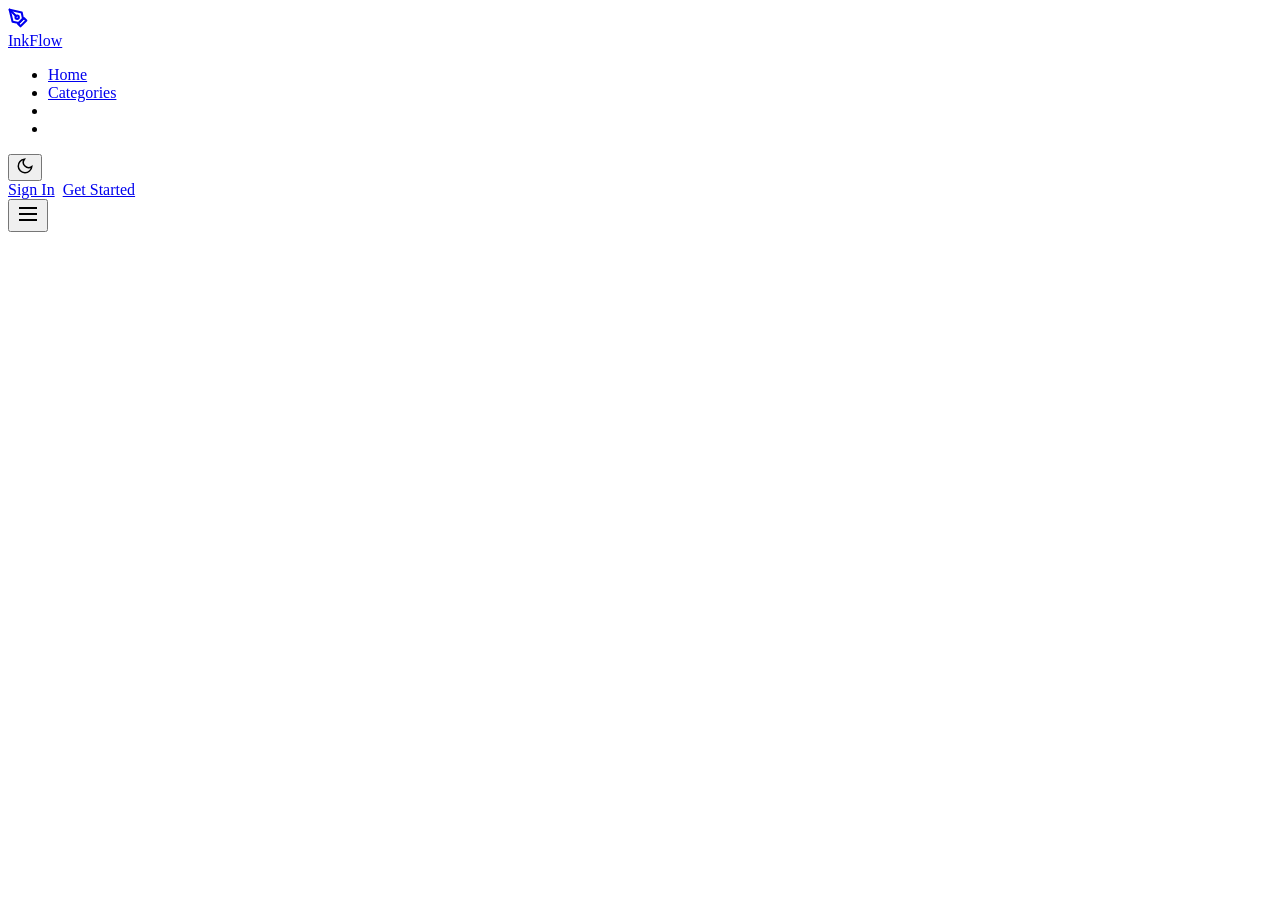
<file: src/main/resources/templates/fragments/navbar.html>
<!DOCTYPE html>
<html xmlns:th="http://www.thymeleaf.org">
<body>
<header th:fragment="navbar" class="site-header">
    <div class="container nav-wrapper">
        <!-- Logo -->
        <a href="/" class="brand-logo">
            <div class="brand-icon">
                <svg width="20" height="20" viewBox="0 0 24 24" fill="none" stroke="currentColor" stroke-width="2.5" stroke-linecap="round" stroke-linejoin="round">
                    <path d="M12 19l7-7 3 3-7 7-3-3z"></path>
                    <path d="M18 13l-1.5-7.5L2 2l3.5 14.5L13 18l5-5z"></path>
                    <path d="M2 2l7.586 7.586"></path>
                    <circle cx="11" cy="11" r="2"></circle>
                </svg>
            </div>
            <div class="brand-text">Ink<span>Flow</span></div>
        </a>

        <!-- Main Nav Links -->
        <ul class="nav-links">
            <li><a href="/" class="nav-link" id="nav-home">Home</a></li>
            <li><a href="/categories" class="nav-link" id="nav-categories">Categories</a></li>
            <li><a href="/dashboard" class="nav-link" id="nav-dashboard-link" style="display: none;">My Stories</a></li>
            <li><a href="/admin" class="nav-link" id="nav-admin-link" style="display: none;">Admin Panel</a></li>
        </ul>

        <!-- Right Side Nav Actions -->
        <div class="nav-actions">
            <button id="themeToggleBtn" class="theme-toggle-btn" onclick="UI.toggleTheme()" aria-label="Toggle Theme">
                <svg width="18" height="18" viewBox="0 0 24 24" fill="none" stroke="currentColor" stroke-width="2"><path d="M21 12.79A9 9 0 1 1 11.21 3 7 7 0 0 0 21 12.79z"></path></svg>
            </button>

            <!-- Write Article CTA (for logged in) -->
            <a href="/create-article" class="btn btn-primary btn-sm" id="nav-write-btn" style="display: none;">
                <svg width="16" height="16" viewBox="0 0 24 24" fill="none" stroke="currentColor" stroke-width="2"><line x1="12" y1="5" x2="12" y2="19"></line><line x1="5" y1="12" x2="19" y2="12"></line></svg>
                Write
            </a>

            <!-- Auth Container (populated dynamically by Vanilla JS Auth) -->
            <div id="nav-auth-container" style="display: flex; align-items: center; gap: 0.5rem;">
                <a href="/login" class="btn btn-outline btn-sm">Sign In</a>
                <a href="/register" class="btn btn-primary btn-sm">Get Started</a>
            </div>

            <!-- Mobile Toggle -->
            <button class="mobile-toggle" onclick="toggleMobileNav()" aria-label="Toggle Menu">
                <svg width="24" height="24" viewBox="0 0 24 24" fill="none" stroke="currentColor" stroke-width="2"><line x1="3" y1="12" x2="21" y2="12"></line><line x1="3" y1="6" x2="21" y2="6"></line><line x1="3" y1="18" x2="21" y2="18"></line></svg>
            </button>
        </div>
    </div>
</header>
</body>
</html>
</file>
